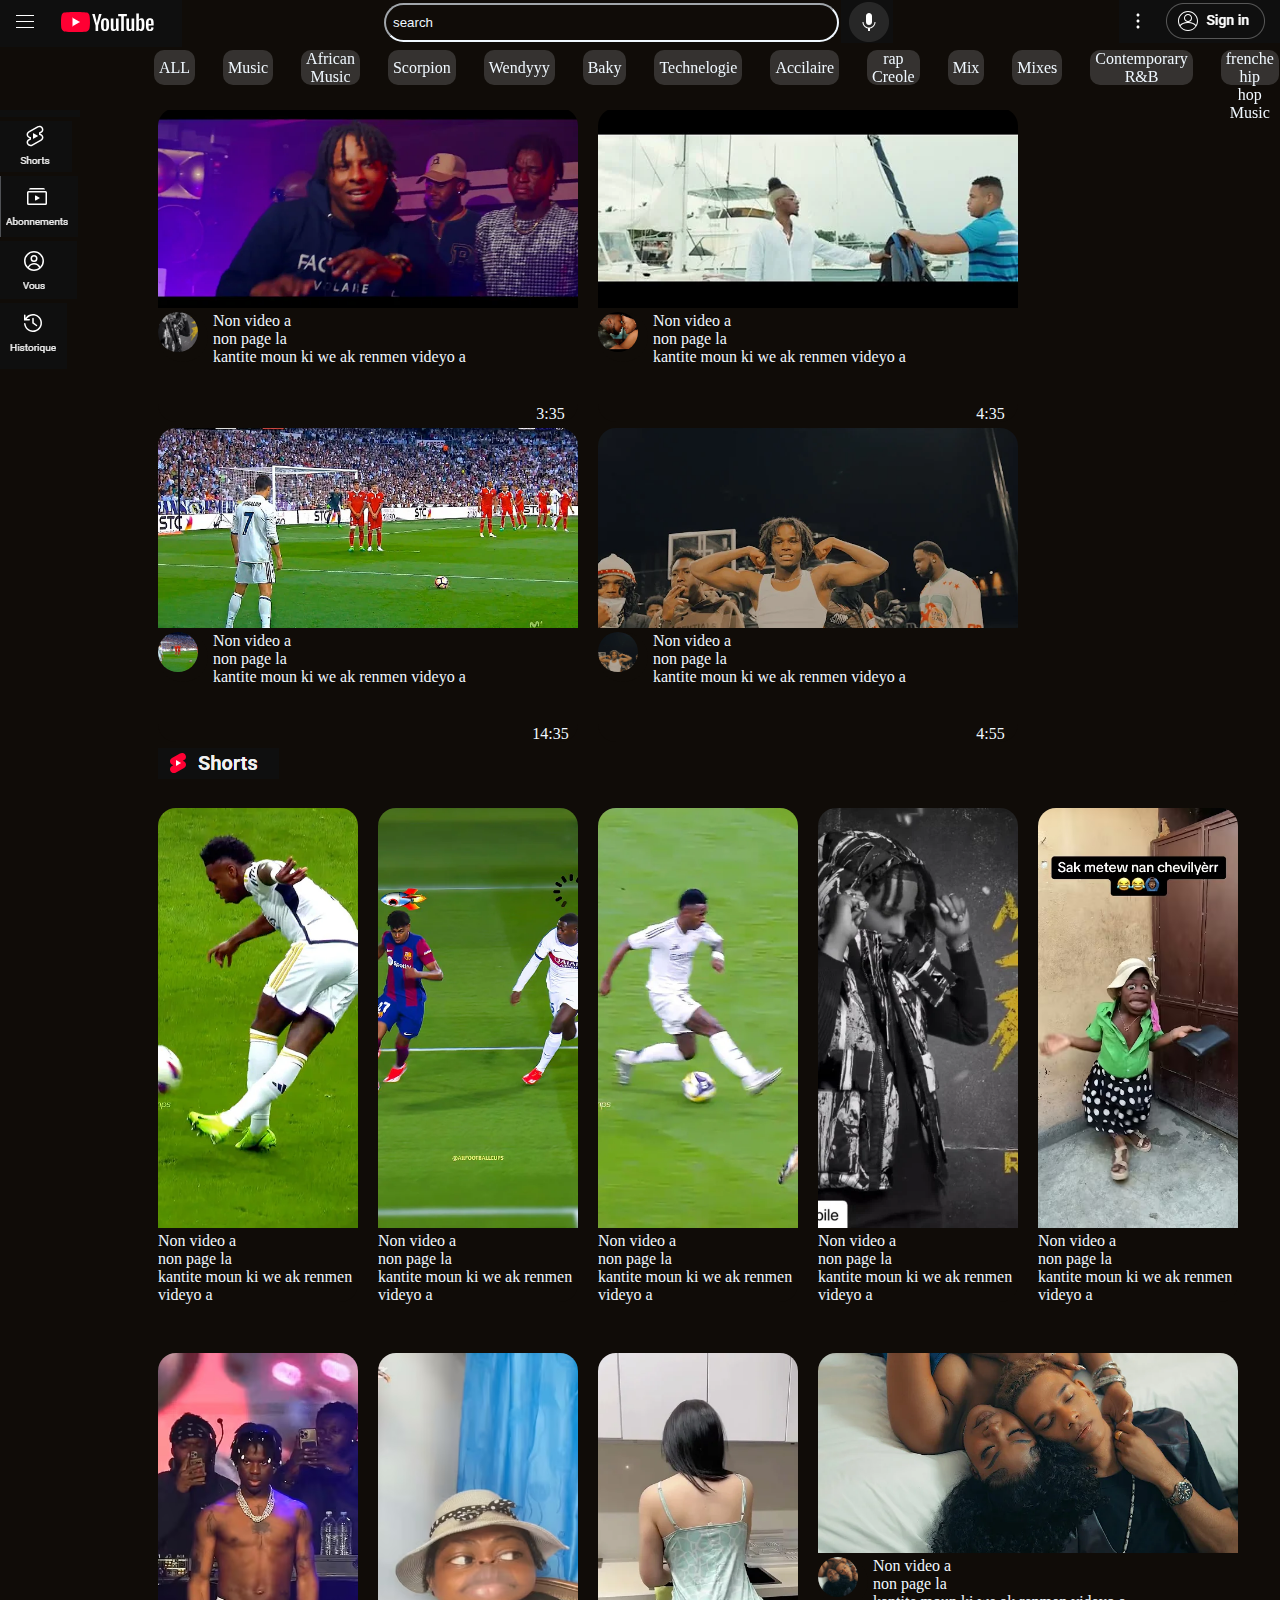
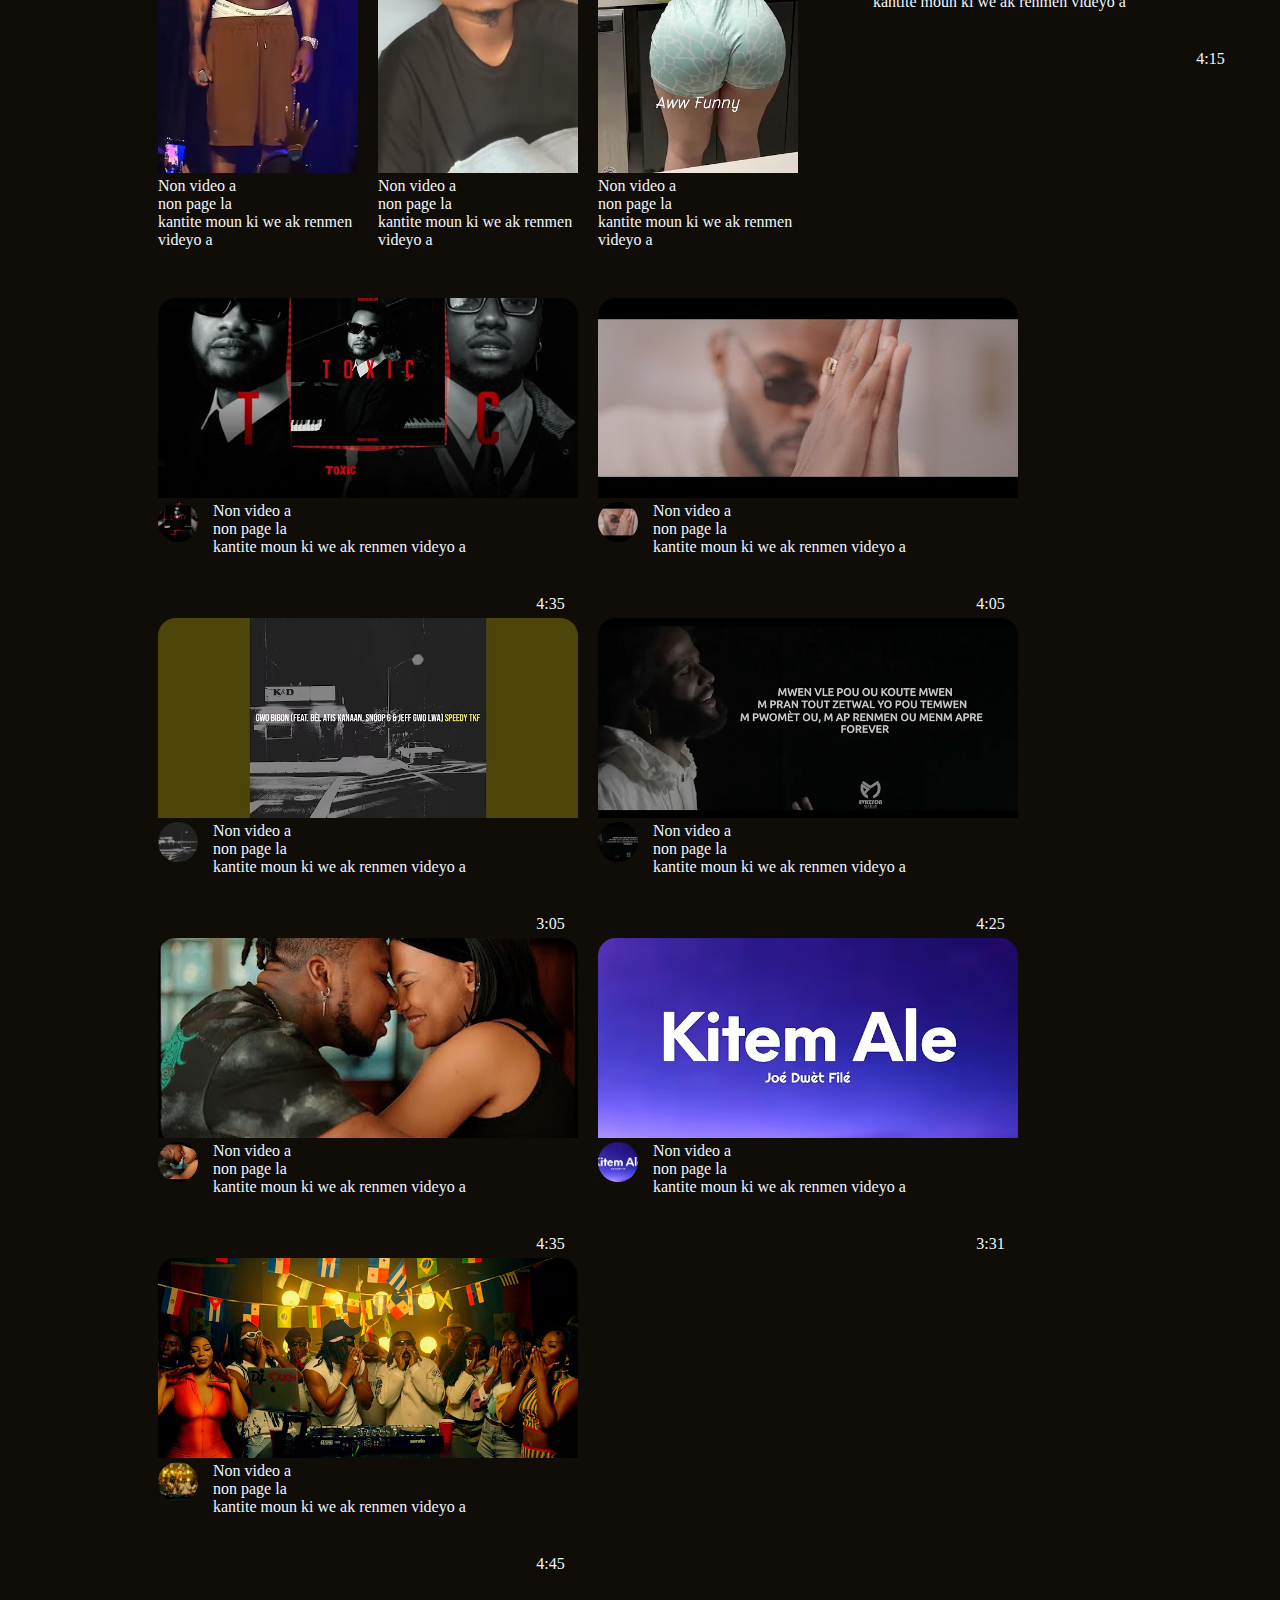
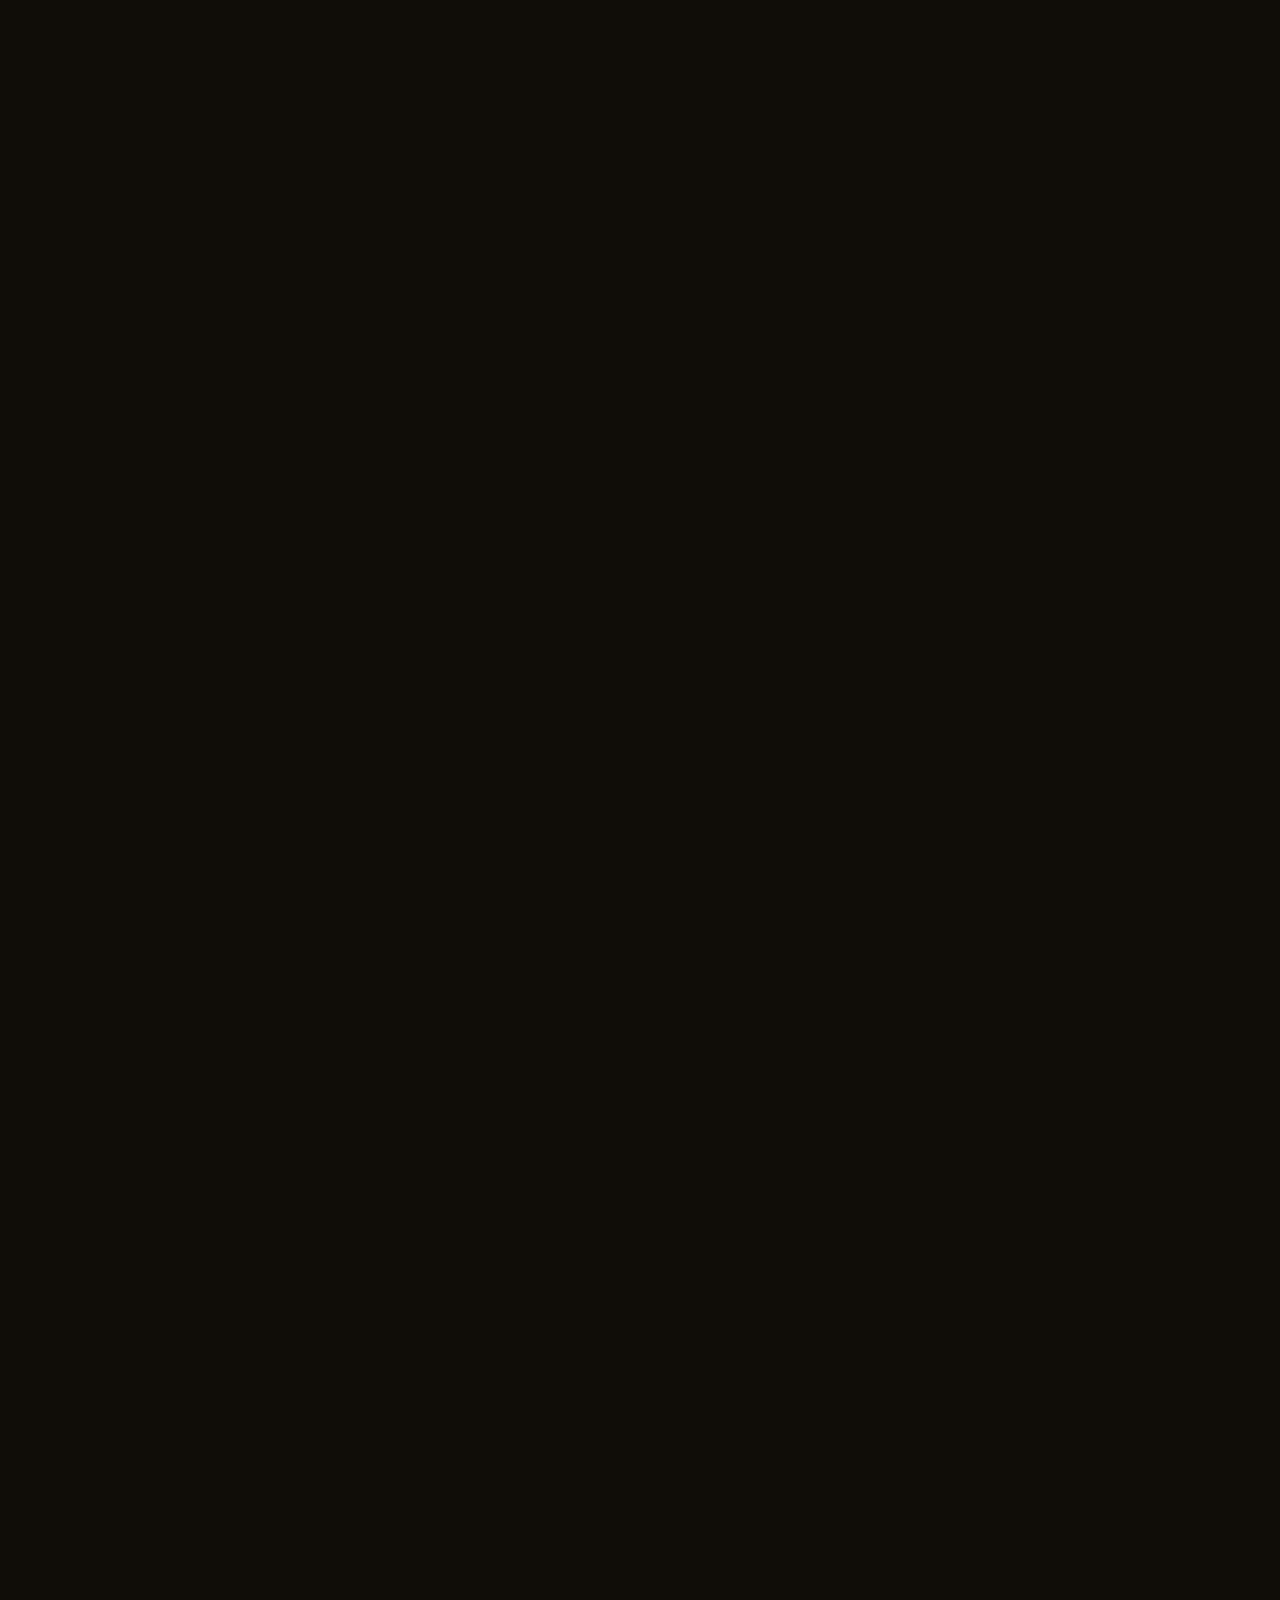
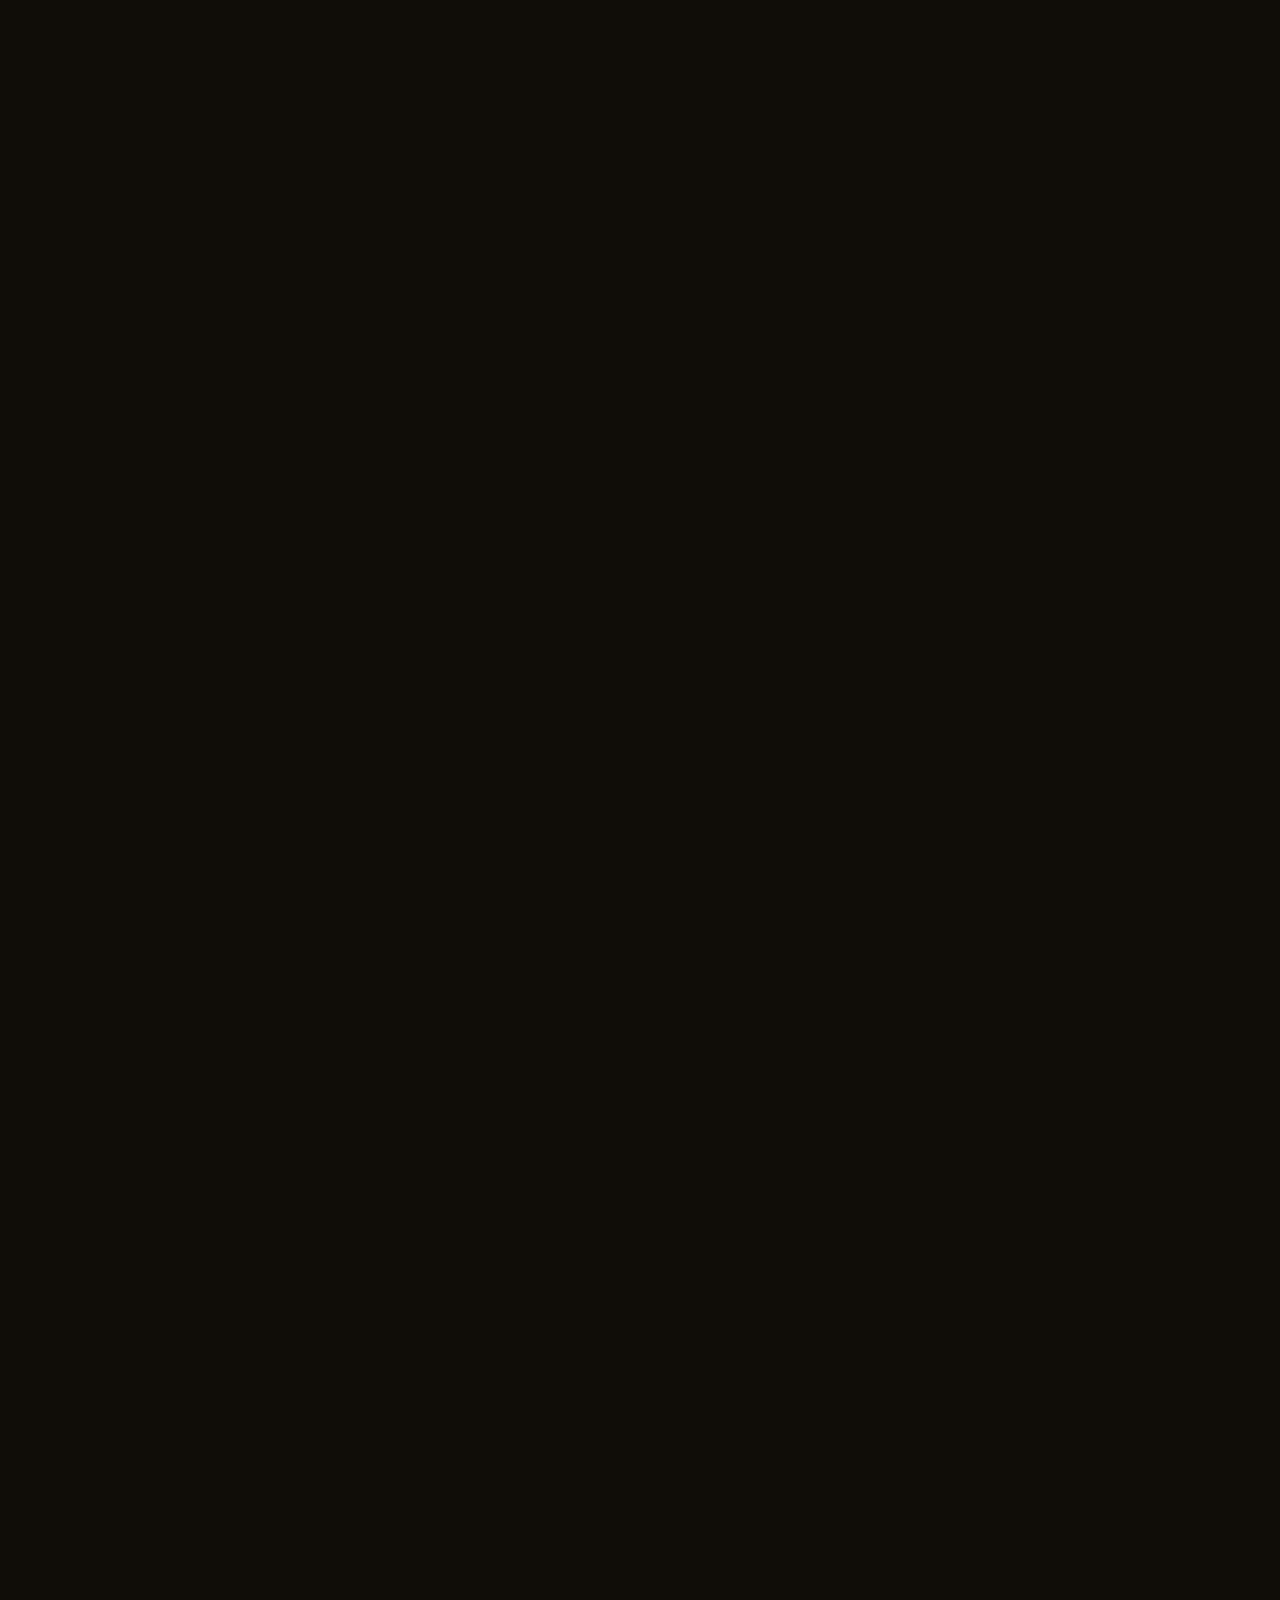
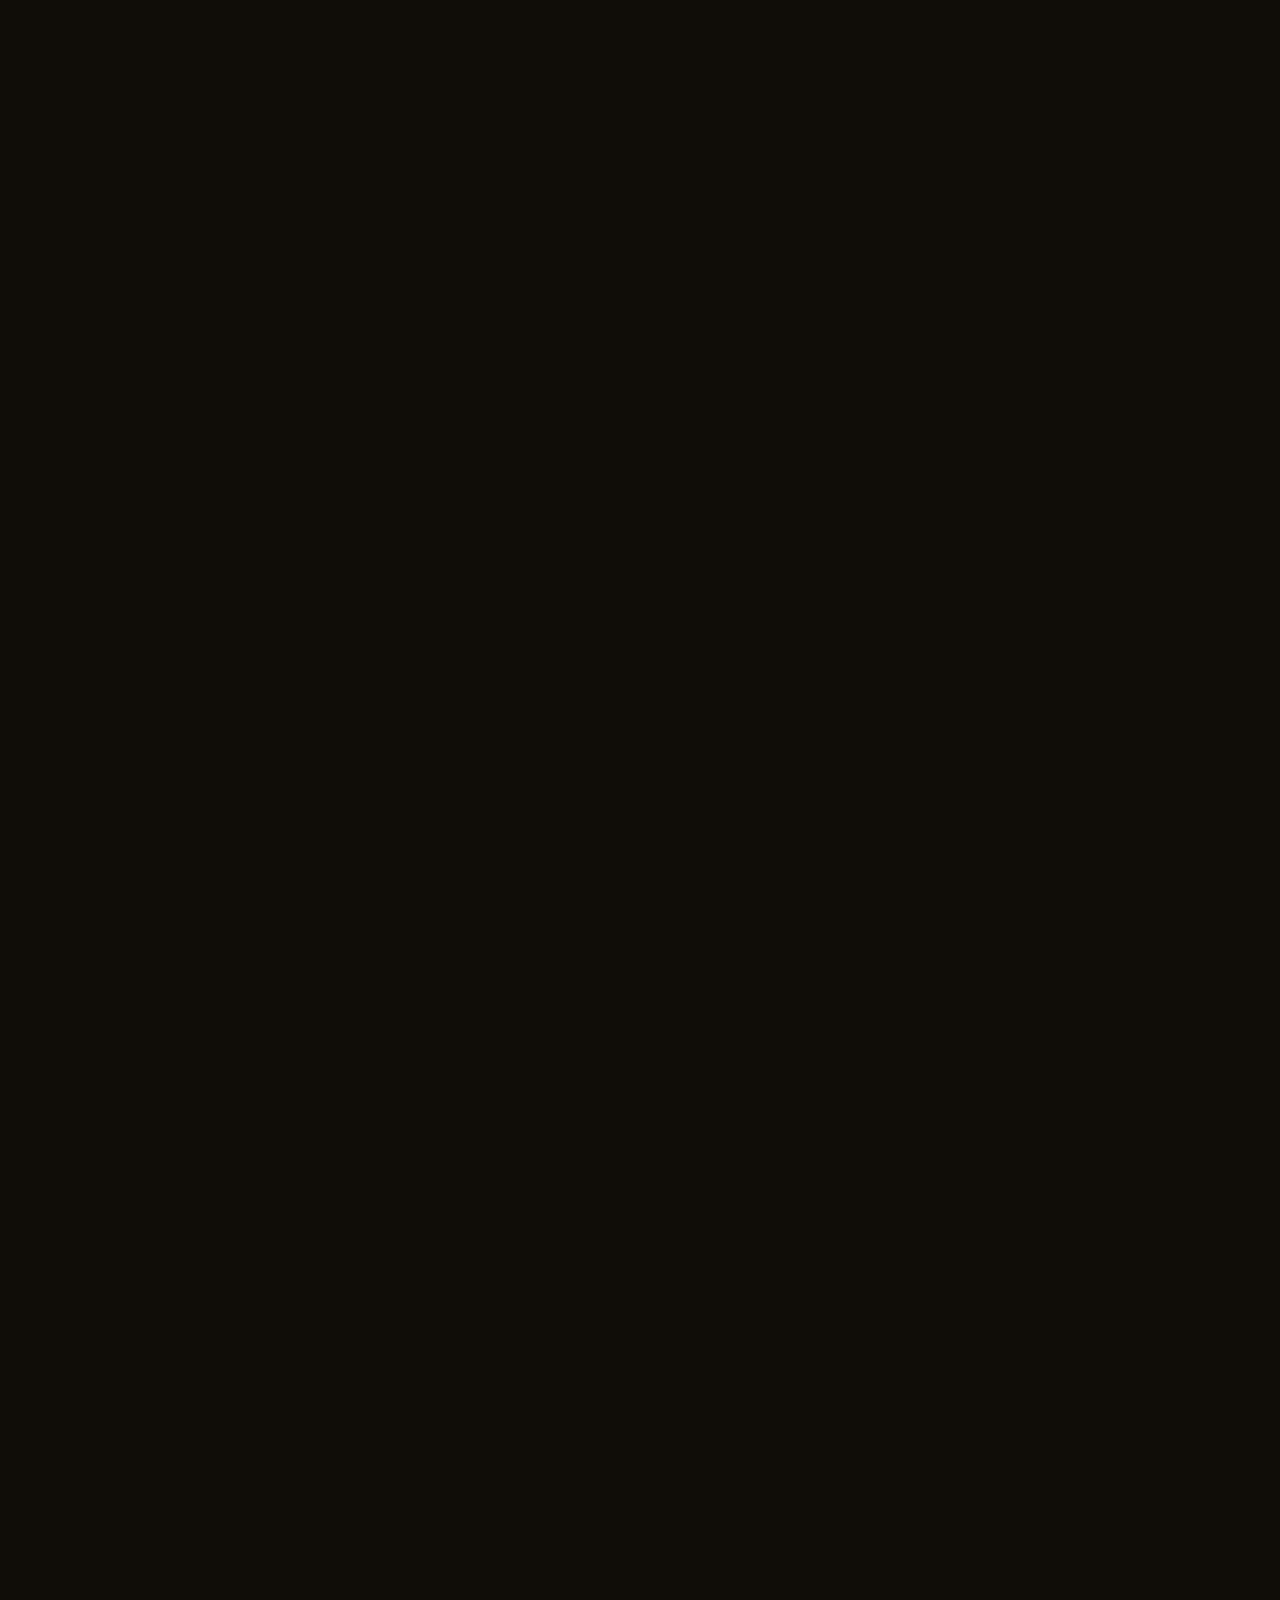
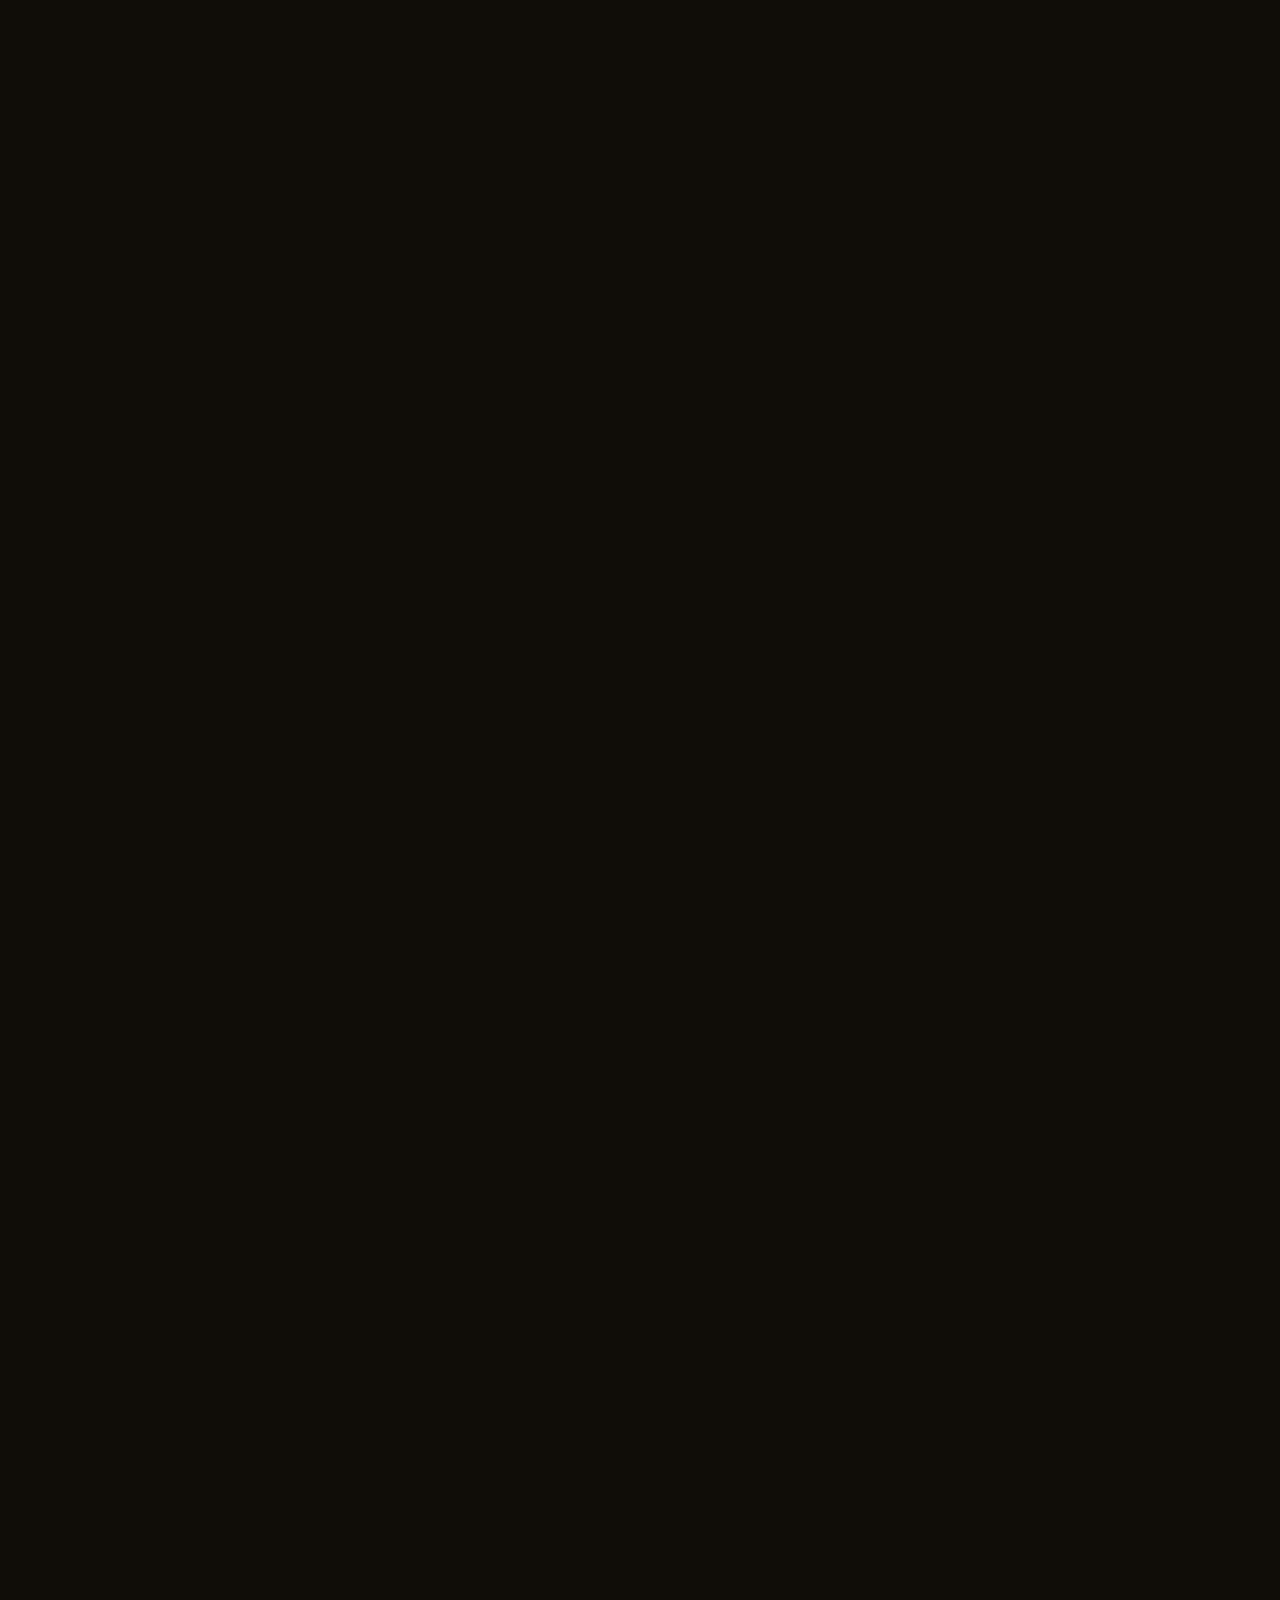
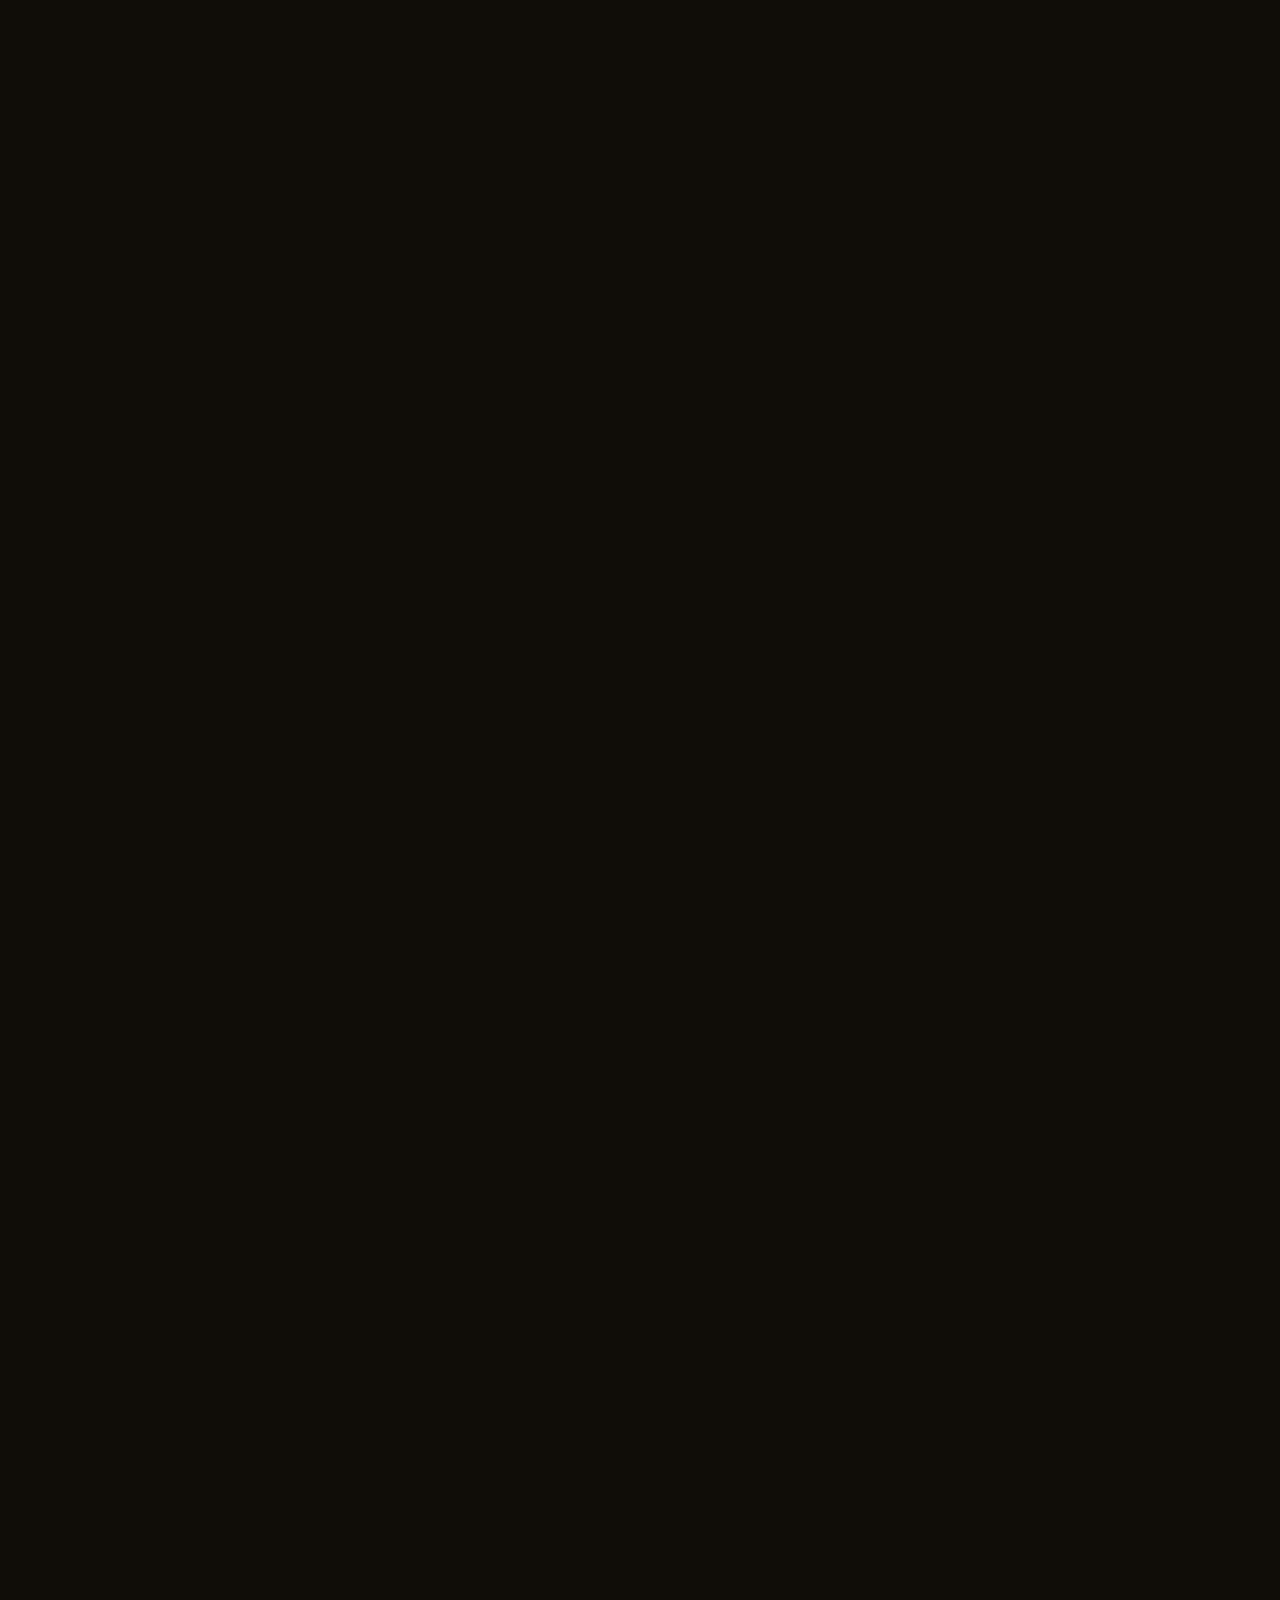
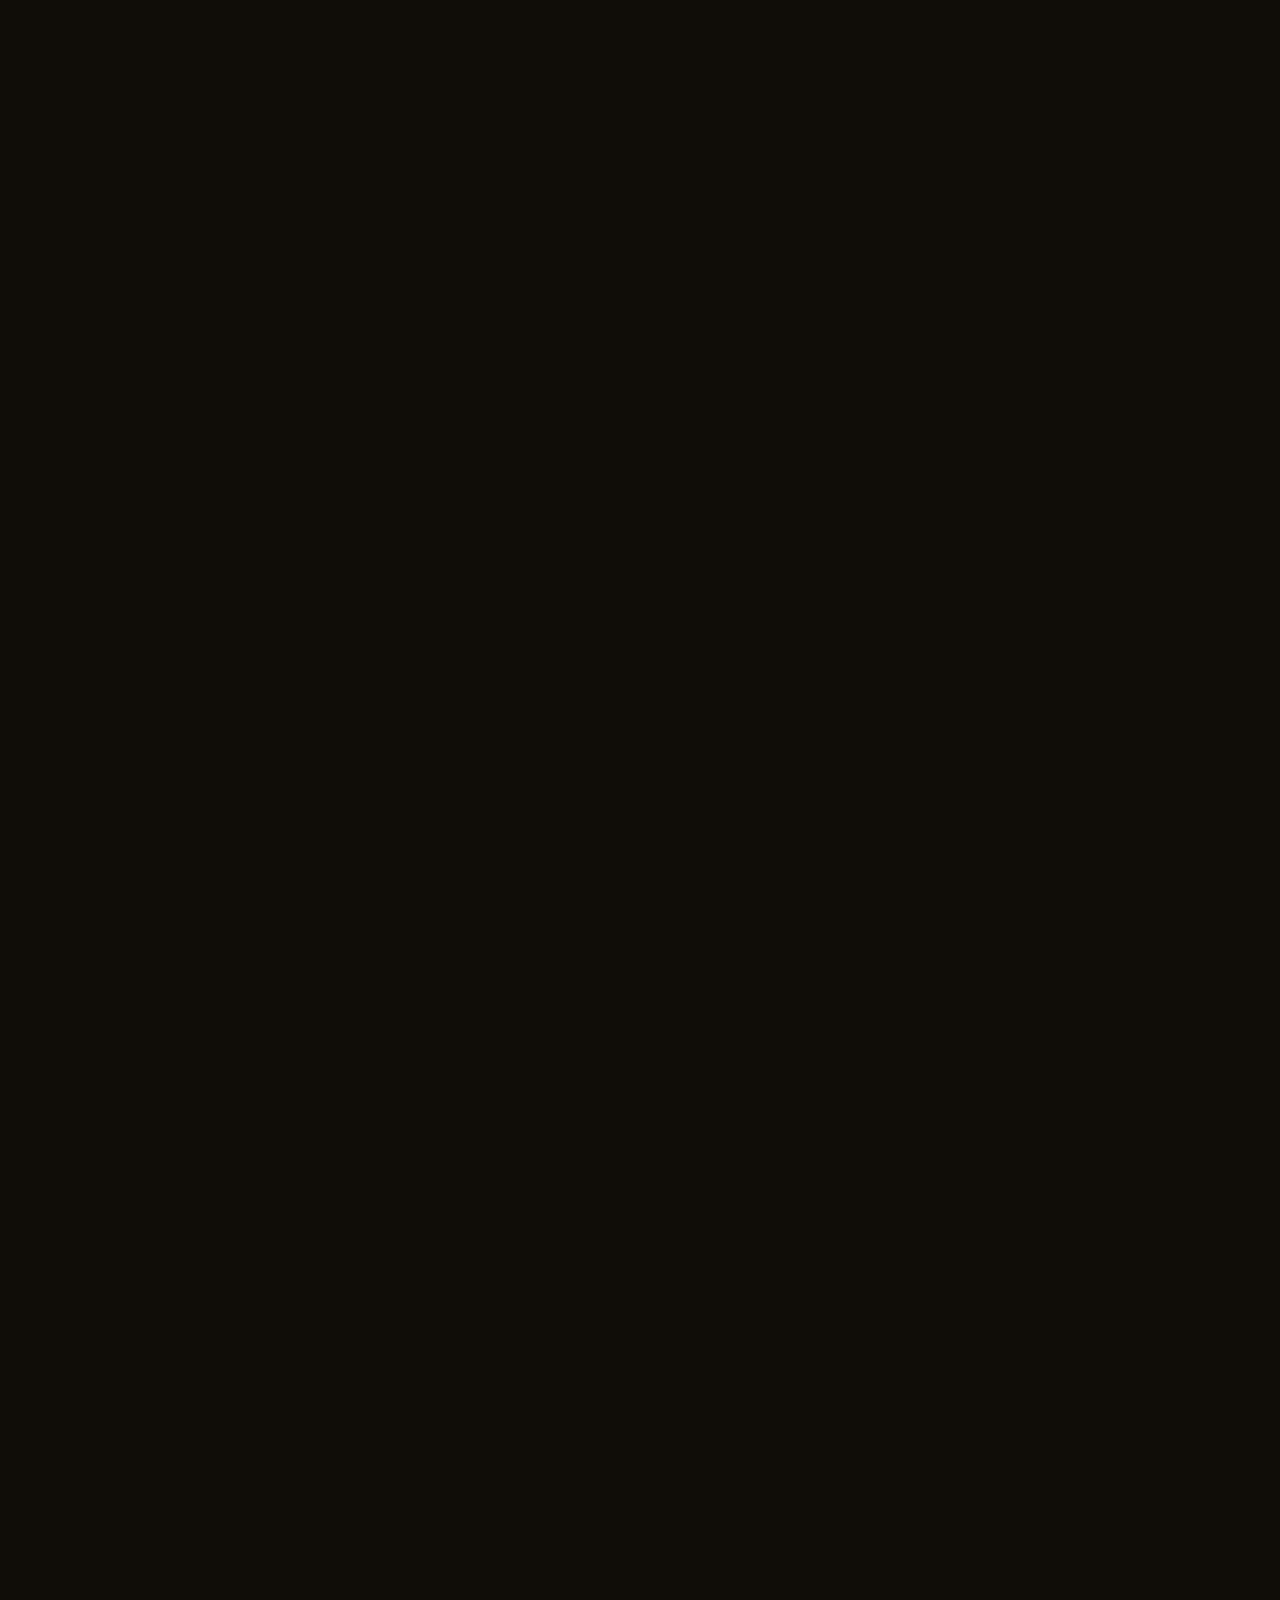
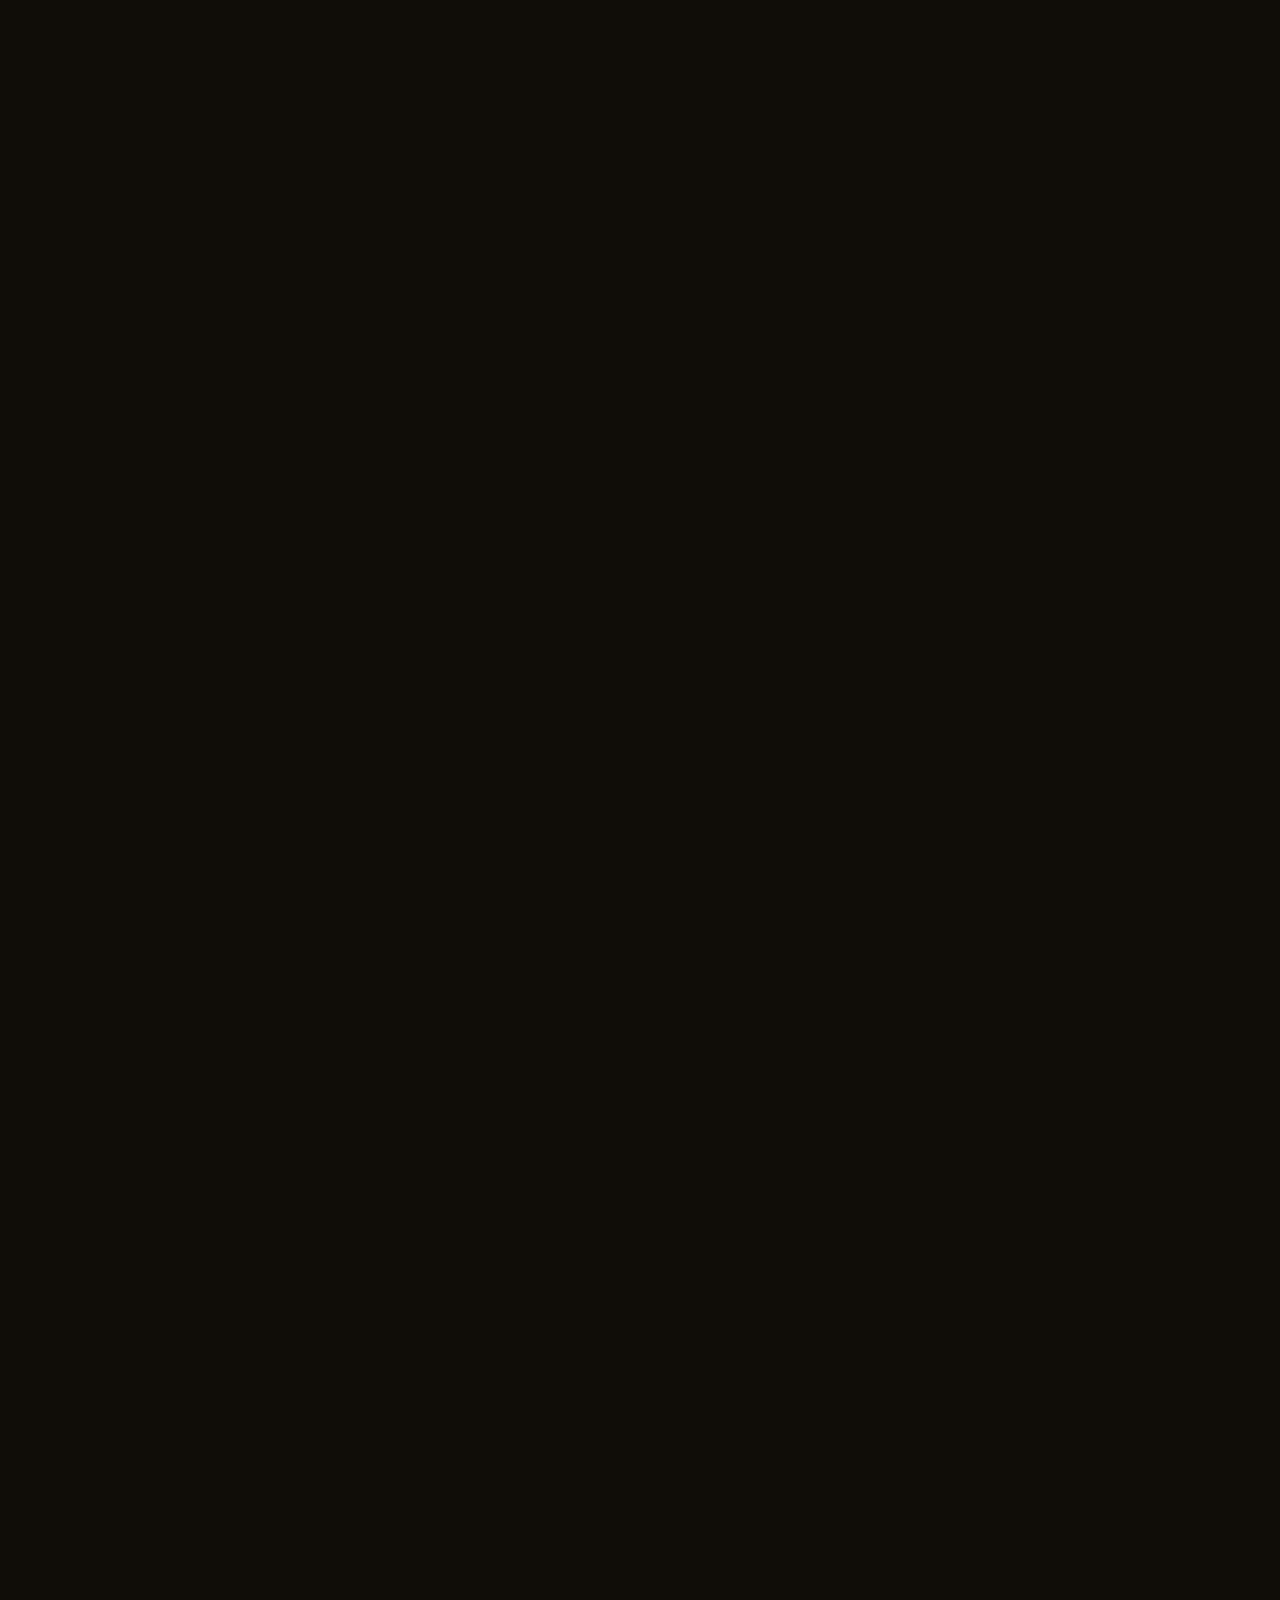
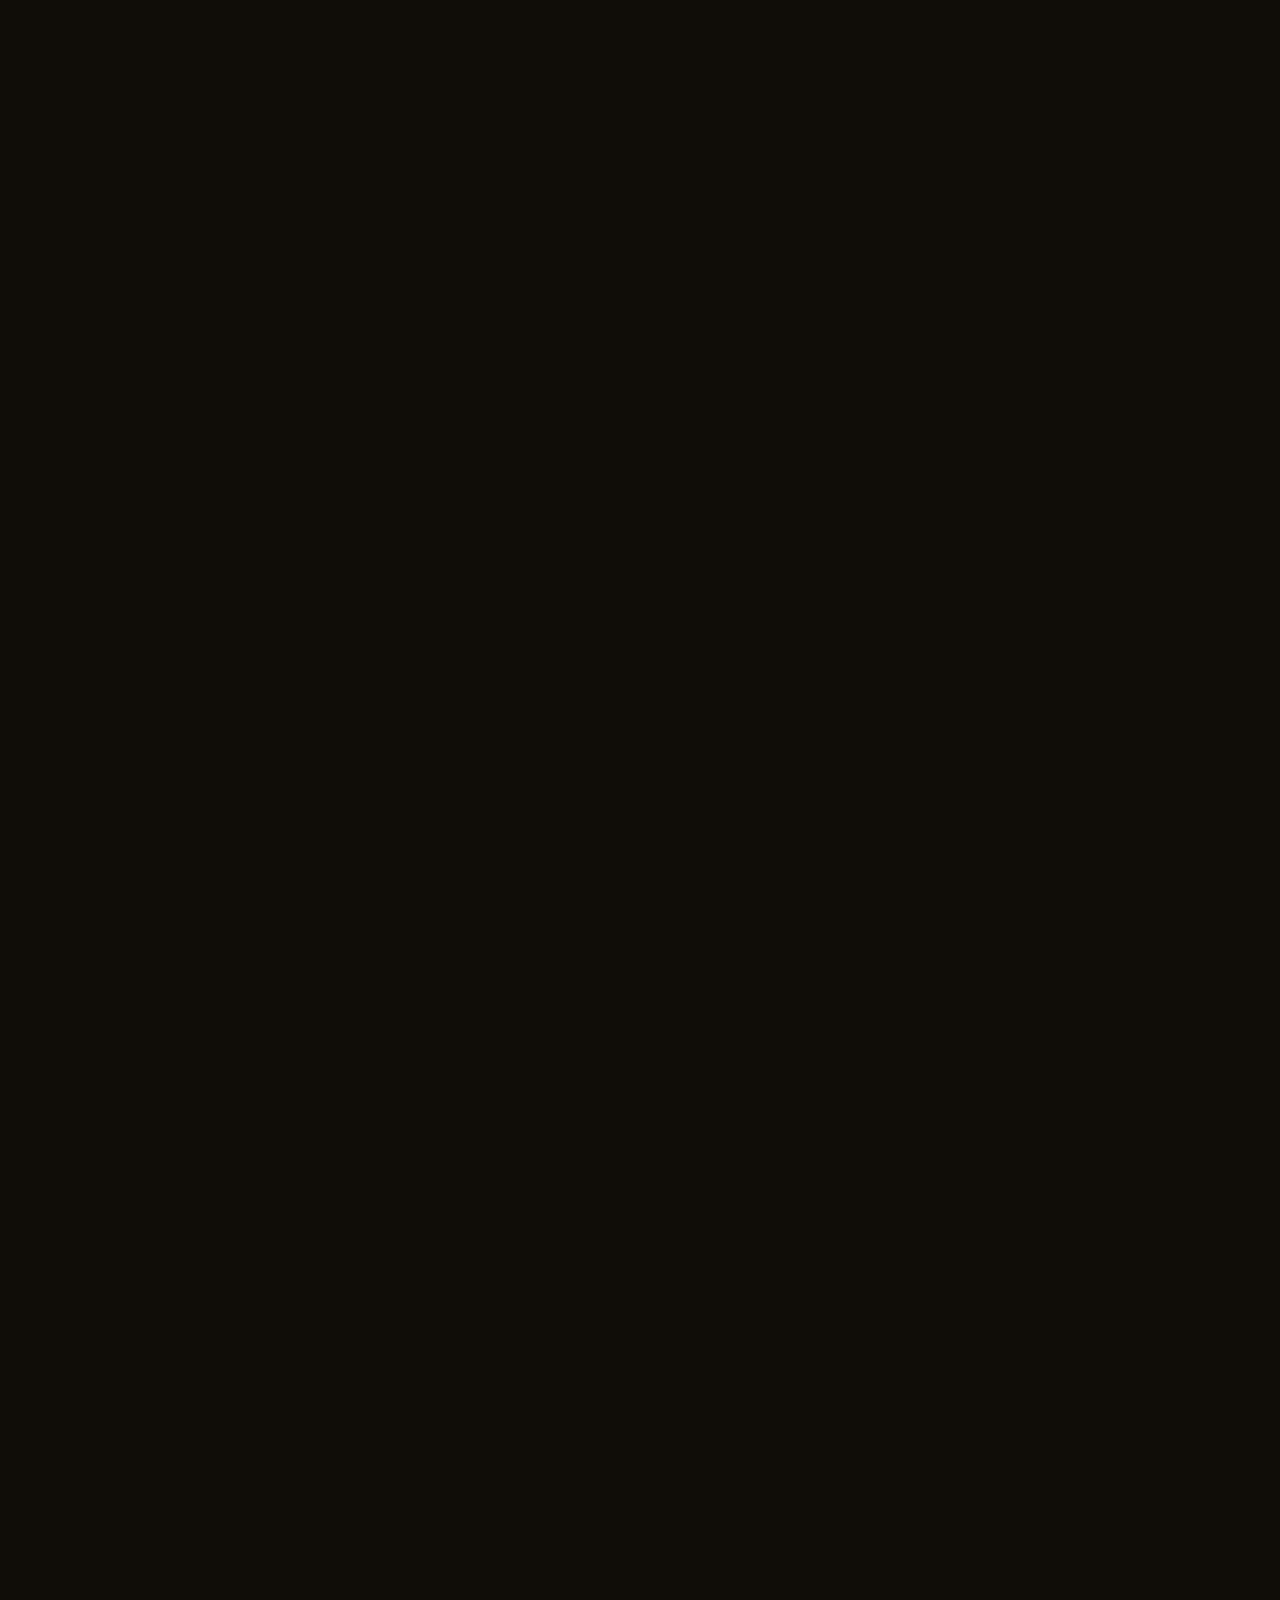
<file: index.html>
<!DOCTYPE html>
<html lang="en">
<head>
    <meta charset="UTF-8">
    <meta name="viewport" content="width=device-width, initial-scale=1.0">
    <title>carte.com</title>
   
      <style>
         .page{height: 300px;
            width: 100%;
            display: flex;
            gap: 20px;
           flex-wrap: wrap;
            flex-direction: row;
            background-color: #100C08;
        }
        .sign{text-align: end;

        }
        .temp{height:45px;
                width: 45px;
                border-radius: 45px;
                color: aliceblue;
                align-self: center;
                padding-top: 0px;
                padding-left: 370px;
                align-items: center;
                text-align: center;
                position:absolute;
                justify-content: center;
                display: flex;
            }
                

                
        .card{height: 300px;
                    width: 420px;
                    min-width: 400px;
                    background-color: #100C08;
                    border-radius: 20px;
                  
        }
        .shorts{height: 500px;
                    width: 200px;
                    min-width: 190px;
                    background-color:#100C08;
                    border-top-left-radius: 20px;
                     border-top-right-radius: 20px;
                    margin-bottom: 25px;
        }
        .video-image{height: 200px;
            width: 100%;
           border-top-left-radius: 18px;
           border-top-right-radius: 18px;
            min-width: 100%;
            object-fit: cover;
            position: relative;
            color: aliceblue;
        }
        .short-image{height: 420px;
            width: 100%;
           border-top-left-radius: 18px;
           border-top-right-radius: 18px;
            min-width: 100%;
            object-fit: cover;
            
        }
        .part2{height: 110px;
            width: 100%;
            background-color:#100C08;
            display: flex;
            color: aliceblue;
            border-bottom-left-radius: 18px;
            border-bottom-right-radius: 18px;

        }
    
        
                
        
        .part{height:70px;
            width: 100%;
            background-color:#100C08;
            display: flex;
            color: aliceblue;
            border-bottom-left-radius: 18px;
            border-bottom-right-radius: 18px;

        }
        .image-profil{width: 50px;
            height: 50px;
            border-radius: 50px;
          background-color: #100C08;
            margin-right: 5px;
            
        }
        .profil{width: 40px;
            height: 40px;
            border-radius: 40px;
            object-fit: cover;}
            p{margin: 0px;}
            .menu{height: 2000px;
                width:100px;
                background-color: #100C08;
position: fixed;
top: 50px;
left: 0px;
            }

           

            .corp{display: flex;
              
            }
            .tete{
                width: 100%;
                position: fixed;
               top: 0px;
                background-color: #100C08;
                left: 0px;
                z-index: 1;

            }
            .rech{display: flex;
                width: 100%;
                
               top: 0px;
                background-color: #100C08;

            }
            .youtube{height: 40px;
                    width: 30%;
                    min-width: 190px;
                    background-color: #100C08;
            }
            .search{height: 45px;
                width: 40%;
                min-width: 10px;
                    background-color:#100C08;
                    flex: 1;
                    display: flex;
                    
                    
            }
            .sign{height: 40px;
                width: 30%;
                background-color: #100C08;
               
            }
          

            
            .option{display: flex;
                    gap: 20px;
                    margin-left: 150px;
                    margin-right: 20px;
                    margin-bottom: 20px;
                    top: 250px;
                  
            }
            @media(max-width:1000px){
                .option{
                    display: none;
                }
                .menu{
                    display:nono;
                }
              
            }
            .option > div {
    height: 35px;
    background-color: rgba(128, 128, 128, 0.336);
    border-radius: 10px;
    text-align: center;
    align-content: center;
    margin: 5px 4px;
    color: aliceblue;
    padding-left: 5px;
    padding-right: 5px;
}
.option>div:hover{background-color: #673339;
    cursor: pointer;

}
           
        .short{height: 40px;
            width: 1900px;
            background-color:#100C08;

        }
       
       .back{background-color: #100C08;
        height: 20000px;
      

       }
       input{height: 33px;
        width:100%;
        border-radius: 20px;
        flex: 1;
        margin-top: 3px;
        background-color: #100C08;
        border-color: aliceblue;
       
       }
       input::placeholder{color: aliceblue;  
                            padding-left: 5px;

       }
       .voice{height: 35px;
        width: 35px;
        border-radius: 35px;
        background-color: rgb(155, 30, 30);
     
       margin-left: 2px;
       min-width: 35px;
       margin-right: 20px;
       }
       body{padding-top: 100px;
padding-left: 150px;
background-color: #100C08;
       }
       .notif{vertical-align:super;
             

       }
      
      
      </style>
</head>
<body>
    <div class="back">
    <div class="tete">
       <div class="rech">
                <div class="youtube">
                    <img src="logo.png" alt="">
                </div>
                <div class="search">
                    
                        <input type="text" placeholder="search"> 
                  
                   
                </div>
                 <div class="voice">
                    <img src="logovoice.png" alt="">
                 </div>
                <div class="sign">
                    <samp class="notif"></samp> 
                    <img  src="sign.png" alt="">
                </div>
</div>
<div class="op">
            <div class="option">
                <div >ALL</div>
                <div >Music</div>
                <div >African Music</div>
                <div>Scorpion</div>
                <div>Wendyyy</div>
                <div>Baky</div>
                <div>Technelogie</div>
                <div>Accilaire</div>
                <div>rap Creole</div>
                <div>Mix</div>
                <div >Mixes</div>
                <div >Contemporary R&B</div>
                <div >frenche hip hop Music</div>
                <div >Live</div>
                <div >Albums</div>
                <div >Freestyle Rap</div>
                <div >Comtenporary world</div>
            </div>
</div>
    </div>

    
    <div class="corp">

         
        <div class="menu">
            <div class="bwatmenu"><img src="aceuil.png" alt=""></div>
            <div class="bwatmenu"><img src="Shortmenu.png" alt=""></div>
            <div class="bwatmenu"><img src="Abonnement.png" alt=""></div>
            <div class="bwatmenu"><img src="Vous.png" alt=""></div>
            <div class="bwatmenu"><img src="Historique.png" alt=""></div>
            
        </div>

           

            <div class="page">
                    <div class="card">
                
                        <img class="video-image" src="magicienbaky.webp" alt="">
                        <div class="temp">3:35</div>
                        <div class="part2">
                        
                            <div class="image-profil">
                                <img class="profil" src="baky.webp" alt="">
                            </div>
                            <div class="tet-video-description">Non video a 
                                <p>non page la</p>
                                <p>kantite moun ki we ak renmen videyo a</p>
                            </div>
                         </div>   
                    </div>
                <div class="card">
                    <img class="video-image" src="sponsorwendyyy.webp" alt="">
                
                <div class="temp">4:35</div>
                    <div class="part2">
                        <div class="image-profil">
                            <img class="profil" src="teddy.jpg" alt="">
                        </div>
                        <div class="tet-video-description">Non video a 
                            <p>non page la</p>
                            <p>kantite moun ki we ak renmen videyo a</p>
                        </div>
                    </div>
                </div>
                <div class="card">
                    <img class="video-image" src="ronaldo.webp" alt="">
                    <div class="temp">14:35</div>
                    <div class="part2">
                        <div class="image-profil">
                            <img class="profil" src="ronaldo.webp" alt="">
                        </div>
                        <div class="tet-video-description">Non video a 
                            <p>non page la</p>
                            <p>kantite moun ki we ak renmen videyo a</p>
                        </div>
                    </div>
                </div>
                <div class="card">
                    <img class="video-image" src="mula.webp" alt="">
                    <div class="temp">4:55</div>
                    <div class="part2">
                        <div class="image-profil">
                            <img class="profil" src="mula.webp" alt="">
                        </div>
                        <div class="tet-video-description">Non video a 
                            <p>non page la</p>
                            <p>kantite moun ki we ak renmen videyo a</p>
                        </div>
                    </div>
                    
                </div>
                <div class="short">
                    <img src="short.png" alt="">
                </div>

                <div class="shorts">
                    <img class="short-image" src="vini.webp" alt="">
                    <div class="part">
            
                        <div class="tet-video-description">Non video a 
                            <p>non page la</p>
                            <p>kantite moun ki we ak renmen videyo a</p>
                        </div>
                    </div>
                </div>
                <div class="shorts">
                    <img class="short-image" src="yamal.webp" alt="">
                    <div class="part">
                
                        <div class="tet-video-description">Non video a 
                            <p>non page la</p>
                            <p>kantite moun ki we ak renmen videyo a</p>
                        </div>
                    </div>
                </div>
                <div class="shorts">
                    <img class="short-image" src="real.webp" alt="">
                    <div class="part">
                
                        <div class="tet-video-description">Non video a 
                            <p>non page la</p>
                            <p>kantite moun ki we ak renmen videyo a</p>
                        </div>
                    </div>
                </div>
                <div class="shorts">
                    <img class="short-image" src="baky.webp" alt="">
                    <div class="part">
                
                        <div class="tet-video-description">Non video a 
                            <p>non page la</p>
                            <p>kantite moun ki we ak renmen videyo a</p>
                        </div>
                    </div>
                </div>
                <div class="shorts">
                    <img class="short-image" src="oar2.avif" alt="">
                    <div class="part">
                
                        <div class="tet-video-description">Non video a 
                            <p>non page la</p>
                            <p>kantite moun ki we ak renmen videyo a</p>
                        </div>
                    </div>
                </div>
                <div class="shorts">
                    <img class="short-image" src="rema.avif" alt="">
                    <div class="part">
                
                        <div class="tet-video-description">Non video a 
                            <p>non page la</p>
                            <p>kantite moun ki we ak renmen videyo a</p>
                        </div>
                    </div>
                </div>
                <div class="shorts">
                    <img class="short-image" src="bigshow.avif" alt="">
                    <div class="part">
                
                        <div class="tet-video-description">Non video a 
                            <p>non page la</p>
                            <p>kantite moun ki we ak renmen videyo a</p>
                        </div>
                    </div>
                </div>
                <div class="shorts">
                    <img class="short-image" src="dash.webp" alt="">
                    <div class="part">
                
                        <div class="tet-video-description">Non video a 
                            <p>non page la</p>
                            <p>kantite moun ki we ak renmen videyo a</p>
                        </div>
                    </div>
                </div>
            <div class="card">
                    <img class="video-image" src="vanessa.webp" alt="">
                    <div class="temp">4:15</div>
                    <div class="part2">
                        <div class="image-profil">
                            <img class="profil" src="vanessa.webp" alt="">
                        </div>
                        <div class="tet-video-description">Non video a 
                            <p>non page la</p>
                            <p>kantite moun ki we ak renmen videyo a</p>
                        </div>
                    </div>
                    
                </div>
            <div class="card">
                    <img class="video-image" src="toxic.webp" alt="">
                    <div class="temp">4:35</div>
                    <div class="part2">
                        <div class="image-profil">
                            <img class="profil" src="toxic.webp" alt="">
                        </div>
                        <div class="tet-video-description">Non video a 
                            <p>non page la</p>
                            <p>kantite moun ki we ak renmen videyo a</p>
                        </div>
                    </div>
                    
                </div>
                <div class="card">
                    <img class="video-image" src="awoyo.jpg" alt="">
                    <div class="temp">4:05</div>
                    <div class="part2">
                        <div class="image-profil">
                            <img class="profil" src="awoyo.jpg" alt="">
                        </div>
                        <div class="tet-video-description">Non video a 
                            <p>non page la</p>
                            <p>kantite moun ki we ak renmen videyo a</p>
                        </div>
                    </div>
                    
                </div>
                <div class="card">
                    <img class="video-image" src="gwobidon.avif" alt="">
                    <div class="temp">3:05</div>
                    <div class="part2">
                        <div class="image-profil">
                            <img class="profil" src="gwobidon.avif" alt="">
                        </div>
                        <div class="tet-video-description">Non video a 
                            <p>non page la</p>
                            <p>kantite moun ki we ak renmen videyo a</p>
                        </div>
                    </div>
                    
                </div>
                <div class="card">
                    <img class="video-image" src="stan.webp" alt="">
                    <div class="temp">4:25</div>
                    <div class="part2">
                        <div class="image-profil">
                            <img class="profil" src="stan.webp" alt="">
                        </div>
                        <div class="tet-video-description">Non video a 
                            <p>non page la</p>
                            <p>kantite moun ki we ak renmen videyo a</p>
                        </div>
                    </div>
                    
                </div>
                <div class="card">
                    <img class="video-image" src="teddy.jpg" alt="">
                    <div class="temp">4:35</div>
                    <div class="part2">
                        <div class="image-profil">
                            <img class="profil" src="teddy.jpg" alt="">
                        </div>
                        <div class="tet-video-description">Non video a 
                            <p>non page la</p>
                            <p>kantite moun ki we ak renmen videyo a</p>
                        </div>
                    </div>
                    
                </div>
                <div class="card">
                    <img class="video-image" src="kitemale.avif" alt="">
                    <div class="temp">3:31</div>
                    <div class="part2">
                        <div class="image-profil">
                            <img class="profil" src="kitemale.avif" alt="">
                        </div>
                        <div class="tet-video-description">Non video a 
                            <p>non page la</p>
                            <p>kantite moun ki we ak renmen videyo a</p>
                        </div>
                    </div>
                    
                </div>
                <div class="card">
                    <img class="video-image" src="troubleboy.avif" alt="">
                    <div class="temp">4:45</div>
                    <div class="part2">
                        <div class="image-profil">
                            <img class="profil" src="troubleboy.avif" alt="">
                        </div>
                        <div class="tet-video-description">Non video a 
                            <p>non page la</p>
                            <p>kantite moun ki we ak renmen videyo a</p>
                        </div>
                    </div>
                </div>

                </div>
                
    </div>
</div>
</div>
    
</div>
</body>
</html>
</file>
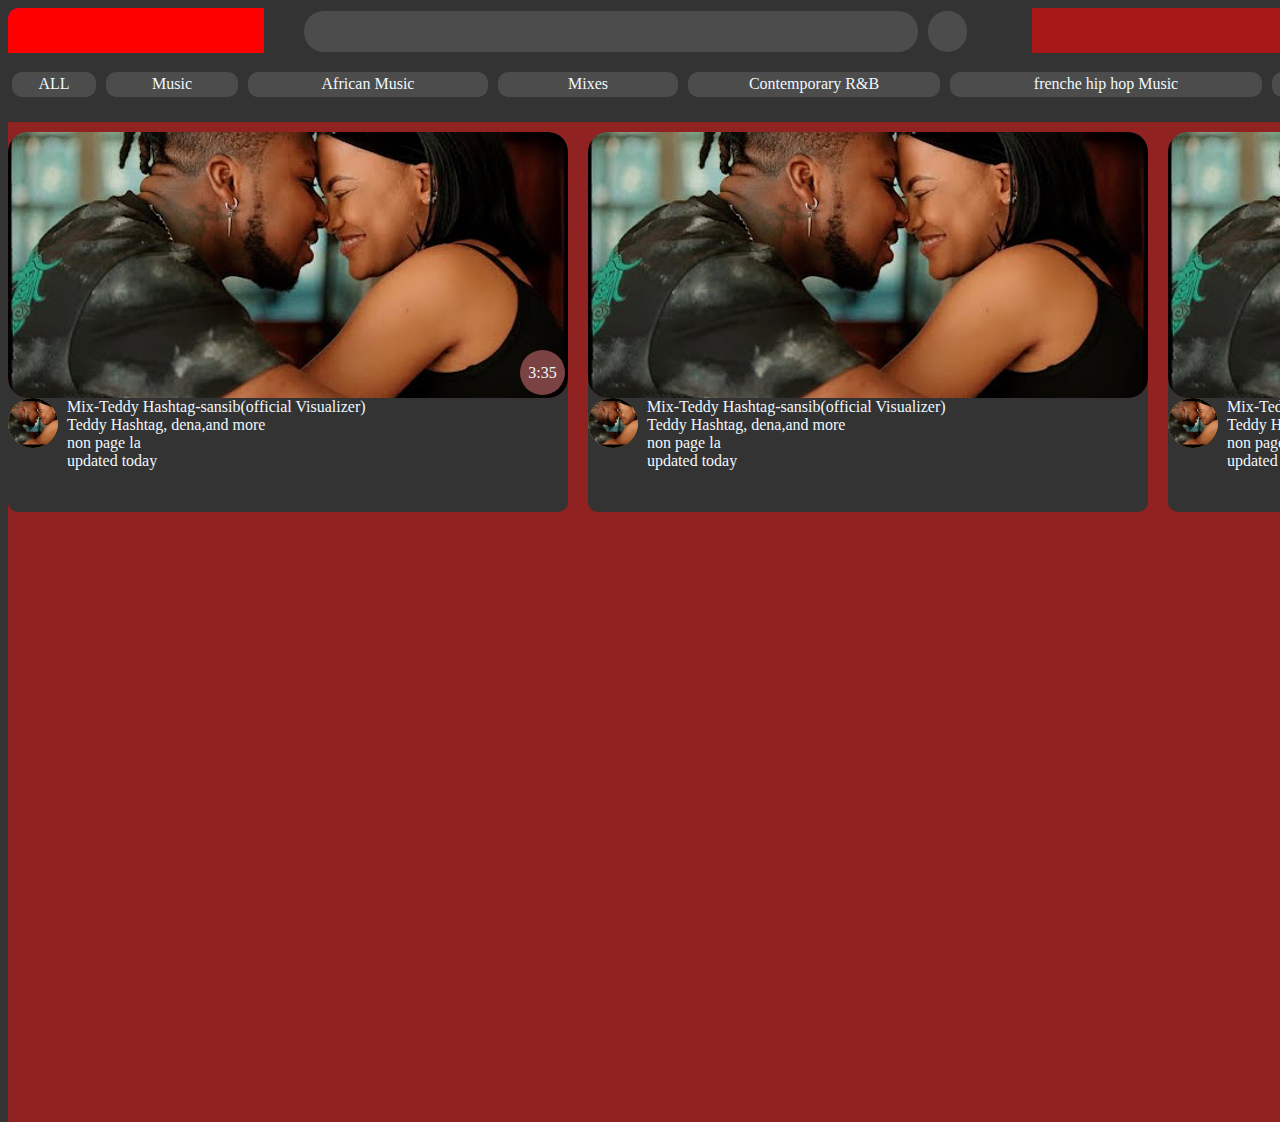
<file: youtube.html>
<!DOCTYPE html>
    <html lang="en">
    <head>
        <meta charset="UTF-8">
        <meta name="viewport" content="width=device-width, initial-scale=1.0">
        <title>youtube.com</title>
    </head>
        <link rel="stylesheet" href="style.css">

    <body>
      
       
            <div class="titre">
                <div class="youtube"></div>
                <div class="search">
                    <div class="recherche"></div>
                    <div class="voice"></div>
                </div>
                <div class="sign"></div>

            </div>



        <div class="gwancorp">

            <div class="option">
                <div class="op1">ALL</div>
                <div class="op2">Music</div>
                <div class="op3">African Music</div>
                <div class="op4">Mixes</div>
                <div class="op5">Contemporary R&B</div>
                <div class="op6">frenche hip hop Music</div>
                <div class="op7">Live</div>
                <div class="op8">Albums</div>
                <div class="op9">Freestyle Rap</div>
                <div class="op10">Comtenporary world</div>
            </div>
           <!--<div class="menu">regarde</div>-->

                <div class="lesvideo">
                    <div class="video">
                            
                        <div class="via"> <img class="video-image" src="teddy.jpg" alt="">
                        <div class="temp">3:35</div></div>
                        <div class="info">
                            <div class="image-profil">
                                <img class="profil" src="teddy.jpg" alt="">
                            </div>
                            <div class="tet-video-description"> Mix-Teddy Hashtag-sansib(official Visualizer)
                            Teddy Hashtag, dena,and more 
                                <p>non page la</p>
                                <p>updated today</p>
                            </div>
                        </div>
            
                    </div>

                    <div class="video">
                            
                        <div class="via"> <img class="video-image" src="teddy.jpg" alt=""></div>
                        <div class="info">
                            <div class="image-profil">
                                <img class="profil" src="teddy.jpg" alt="">
                            </div>
                            <div class="tet-video-description"> Mix-Teddy Hashtag-sansib(official Visualizer)
                            Teddy Hashtag, dena,and more 
                                <p>non page la</p>
                                <p>updated today</p>
                            </div>
                        </div>
            
                    </div>
                    
                    <div class="video">
                            
                        <div class="via"> <img class="video-image" src="teddy.jpg" alt=""></div>
                        <div class="info">
                            <div class="image-profil">
                                <img class="profil" src="teddy.jpg" alt="">
                            </div>
                            <div class="tet-video-description"> Mix-Teddy Hashtag-sansib(official Visualizer)
                            Teddy Hashtag, dena,and more 
                                <p>non page la</p>
                                <p>updated today</p>
                            </div>
                        </div>
                    </div>
                      </div>  
            </div> 
                    </div>

        

        <!--</div>-->
        
    </body>
    </html>
</file>
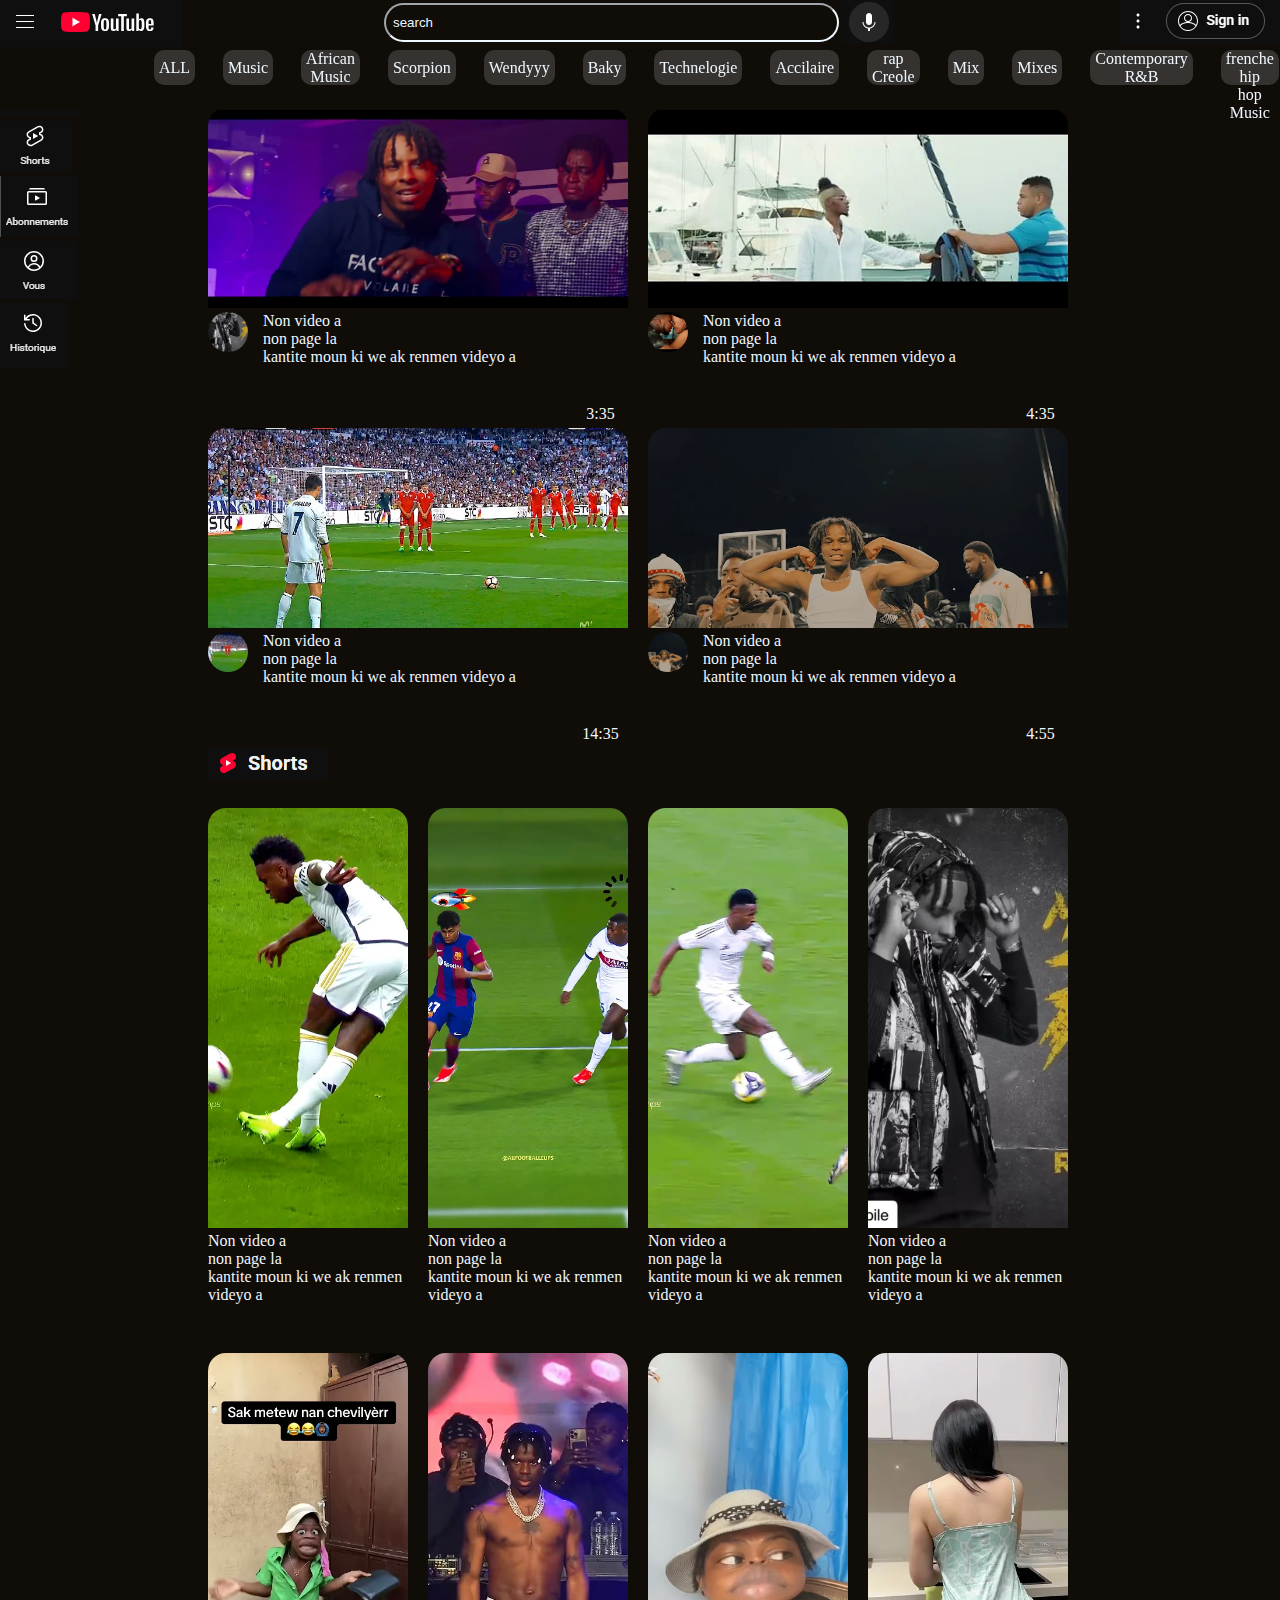
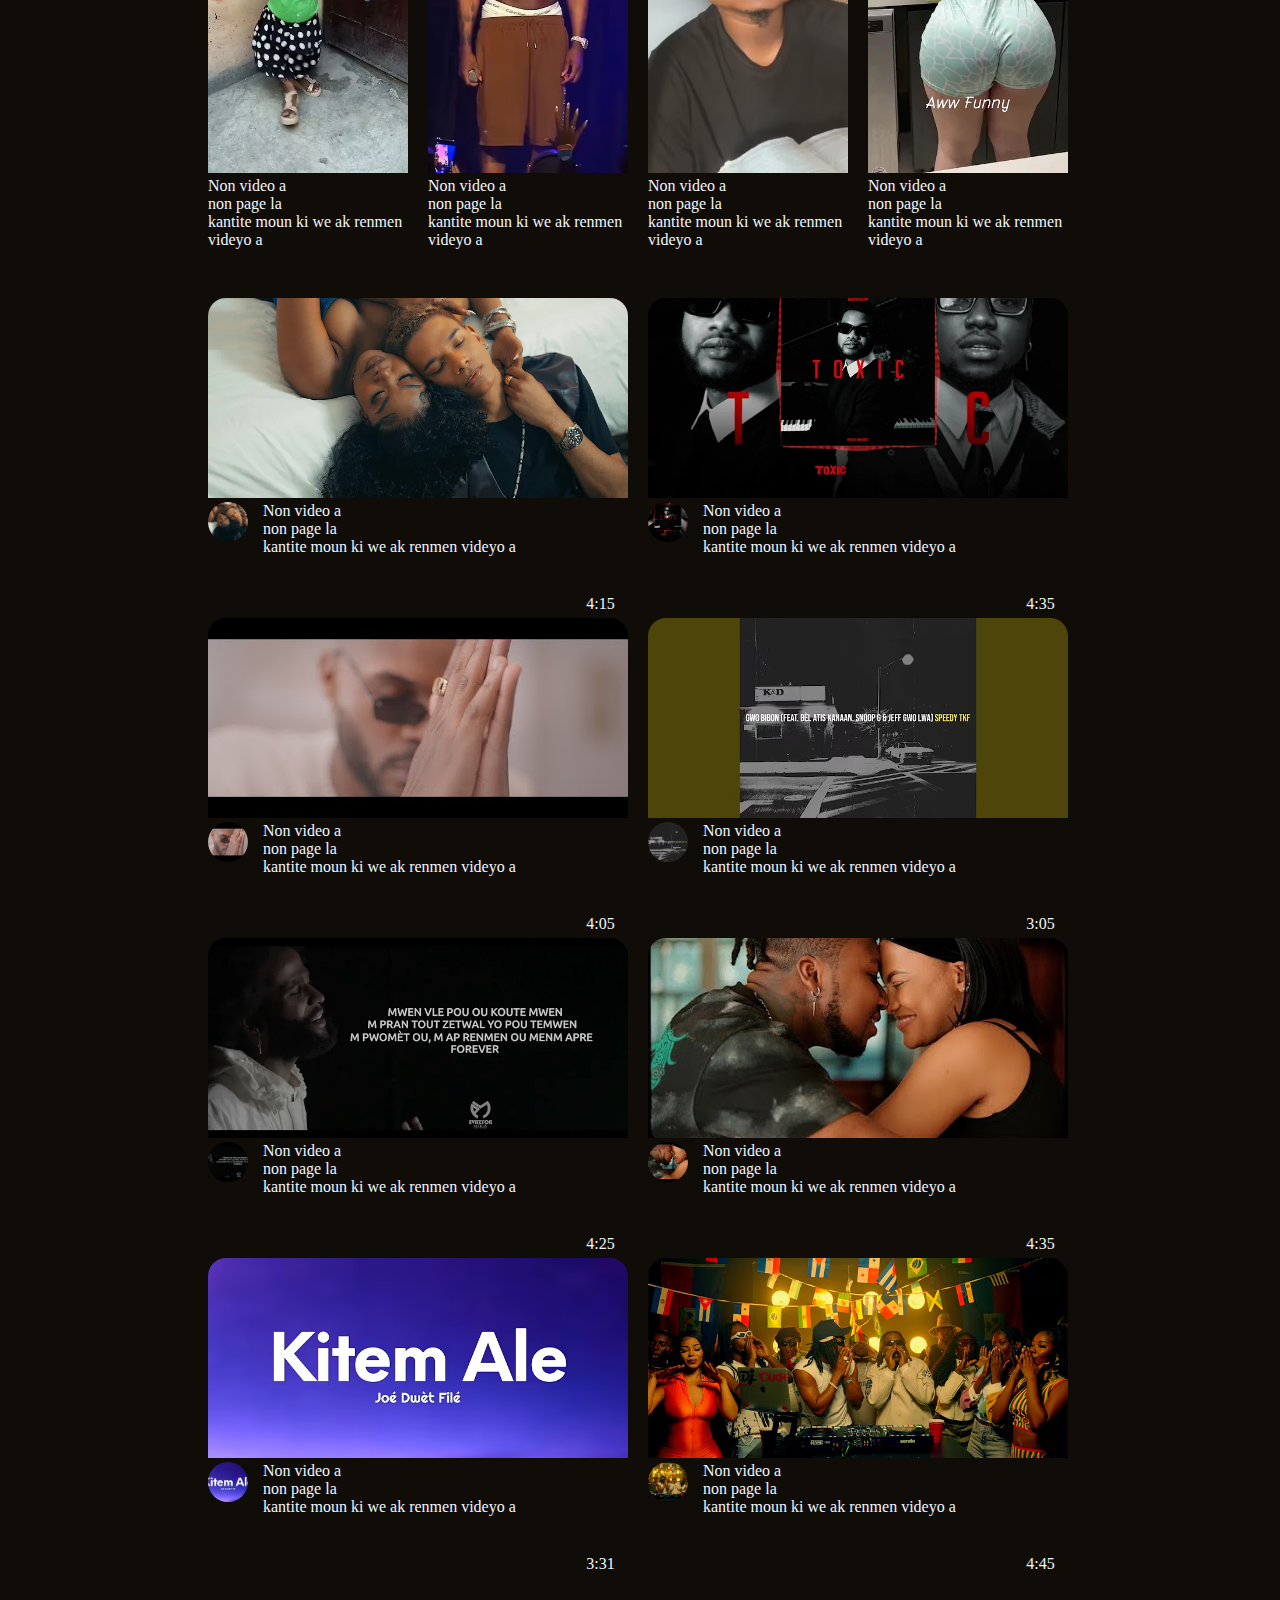
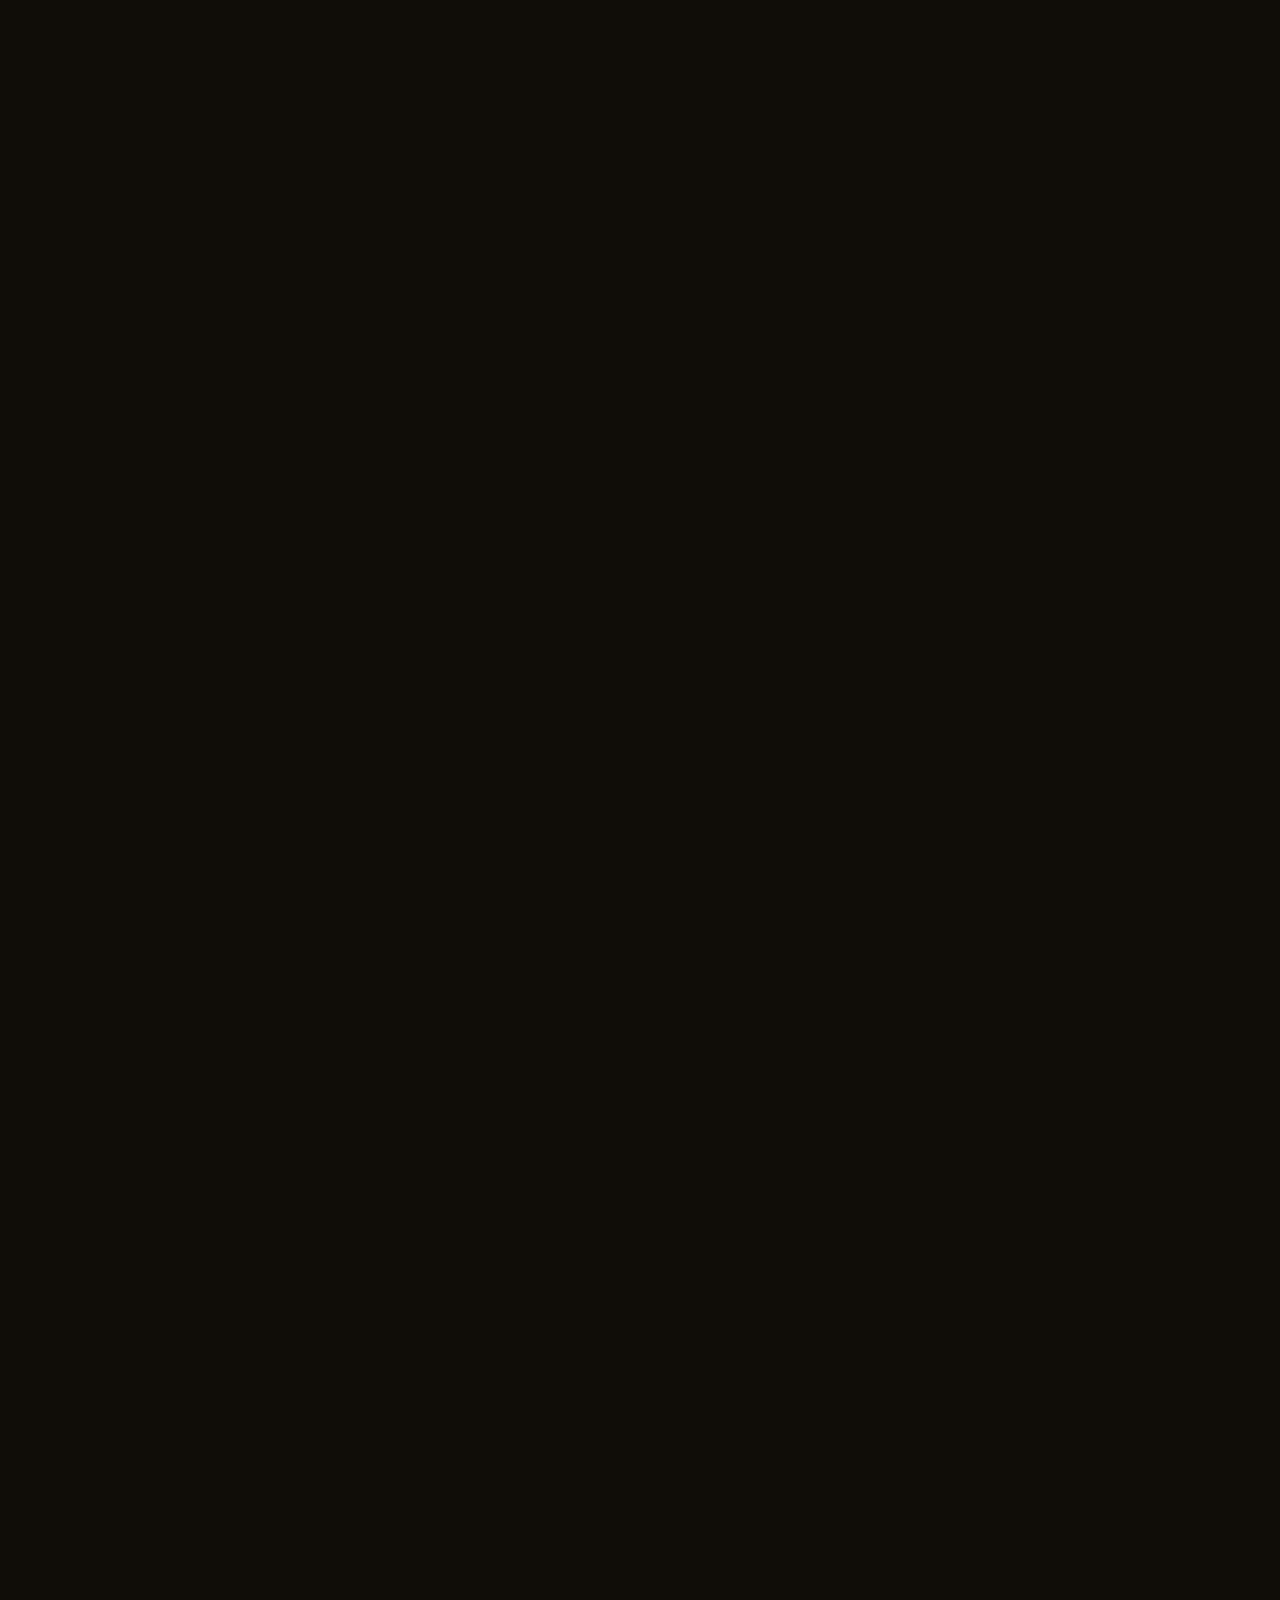
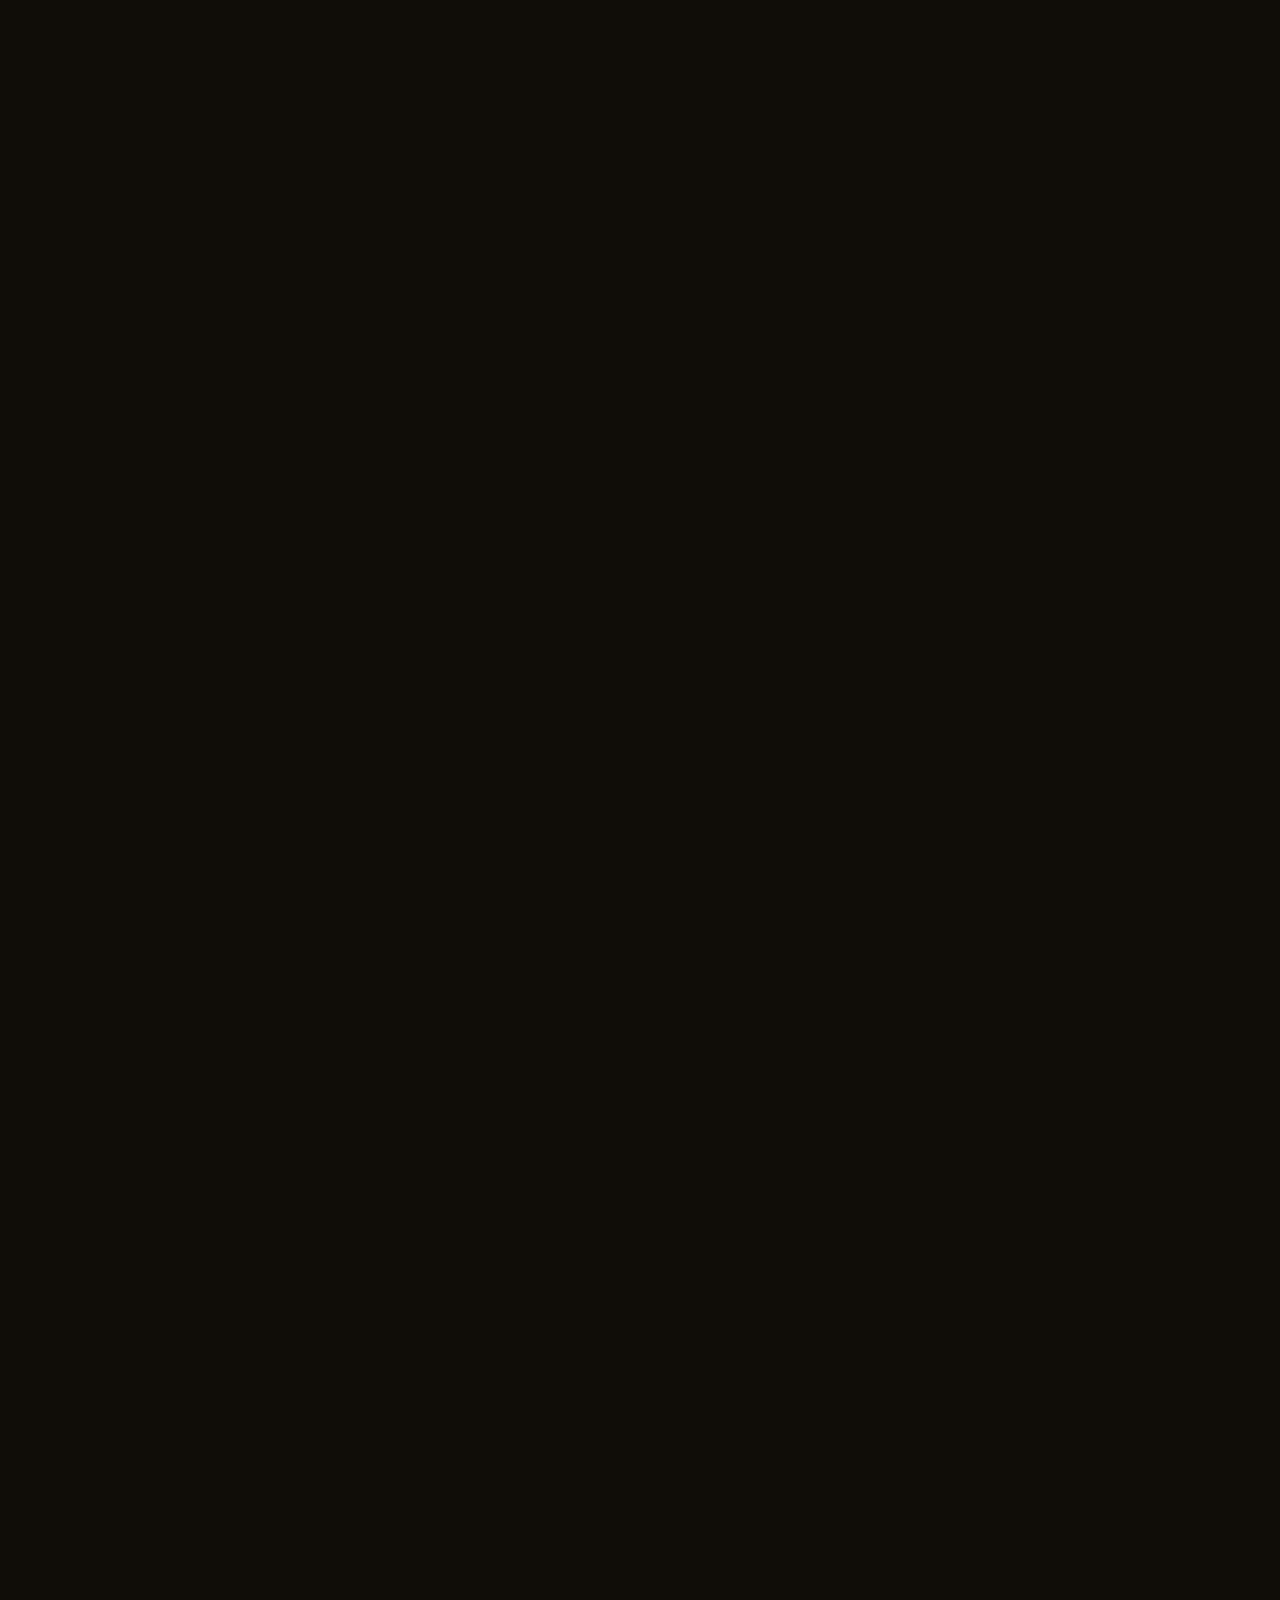
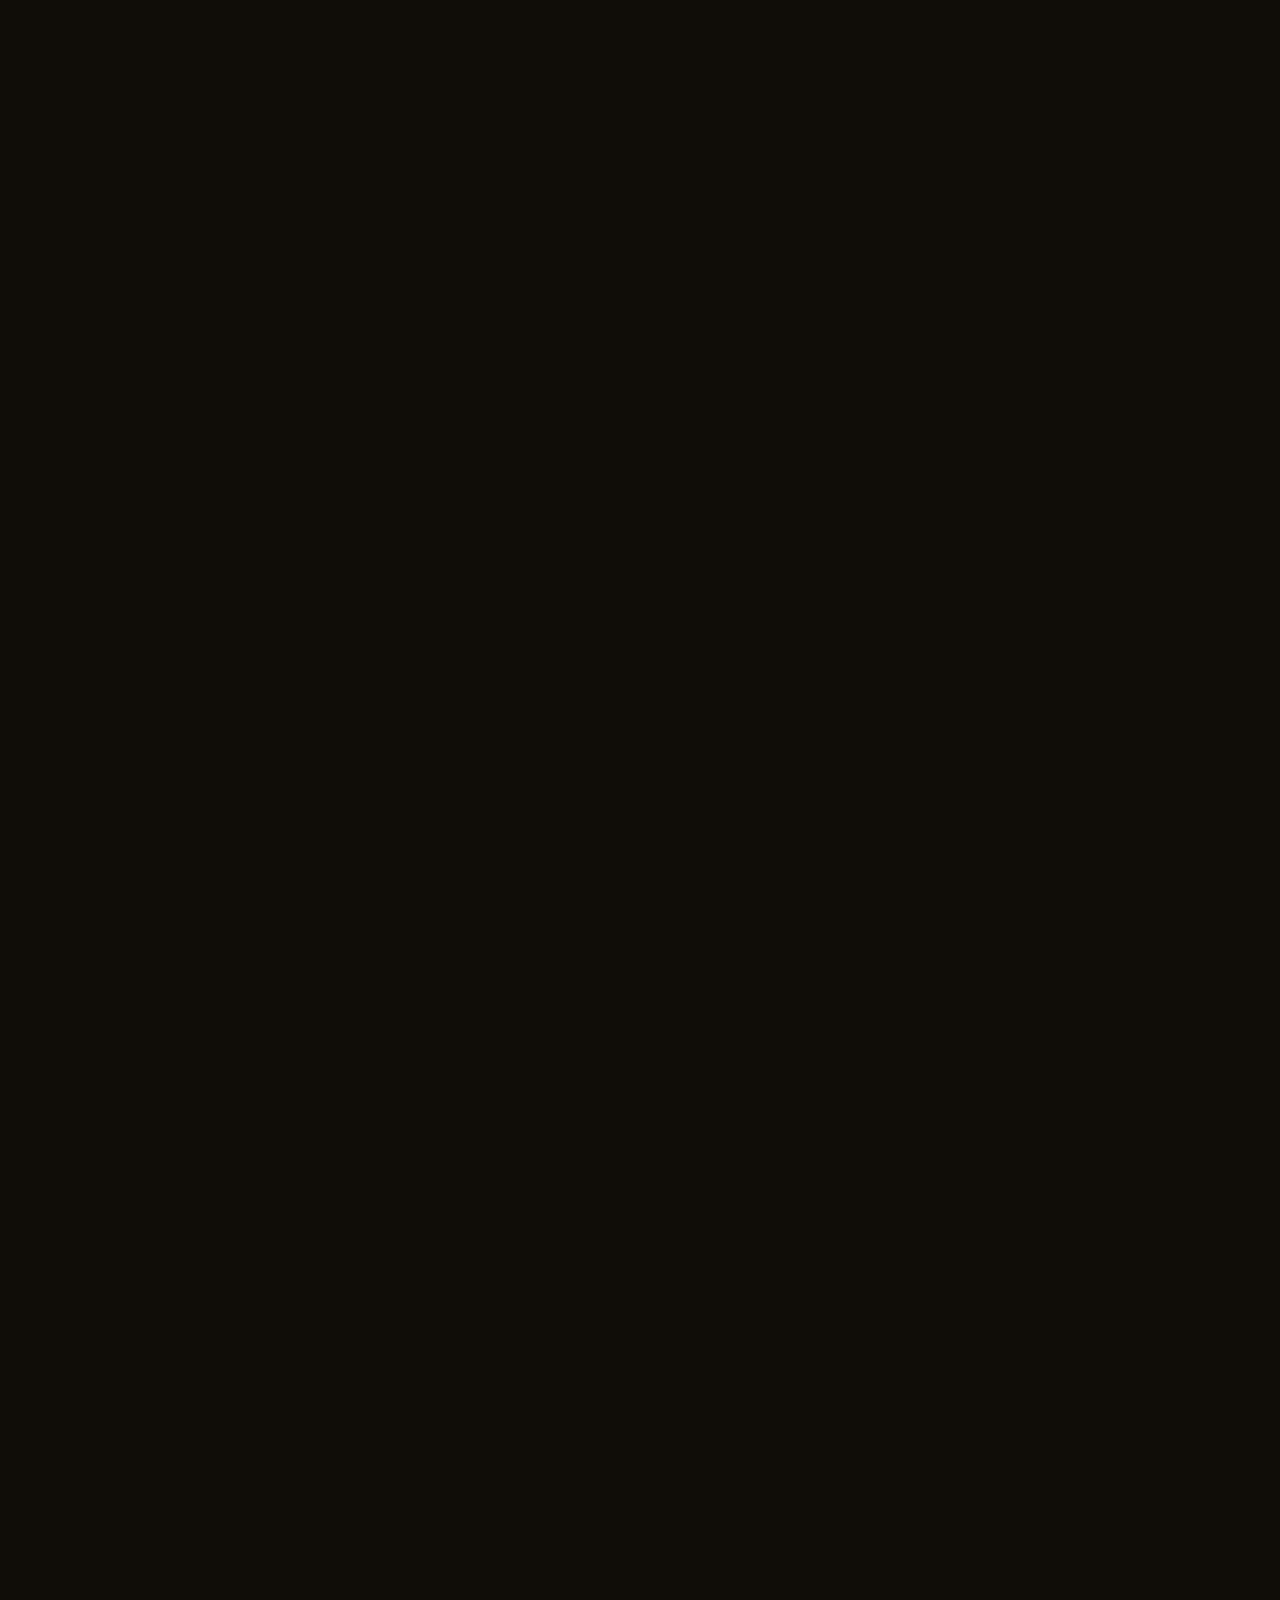
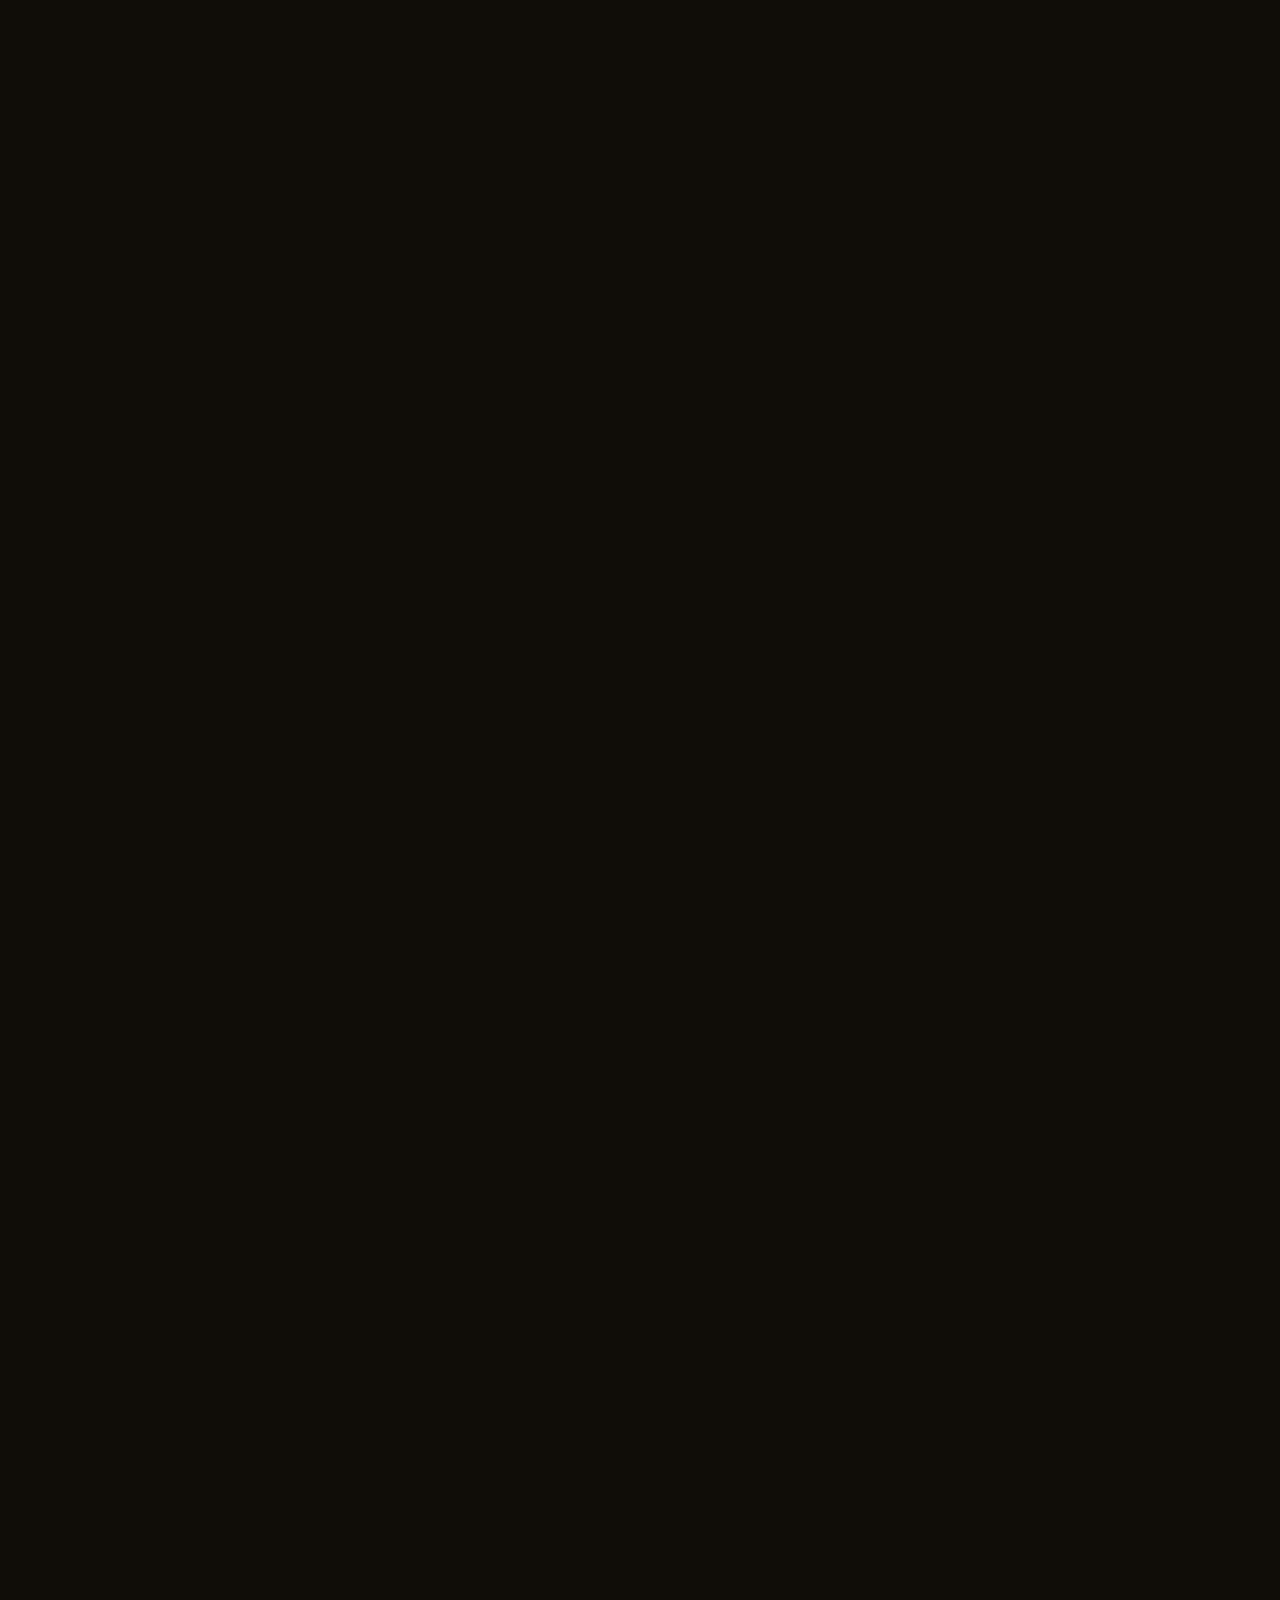
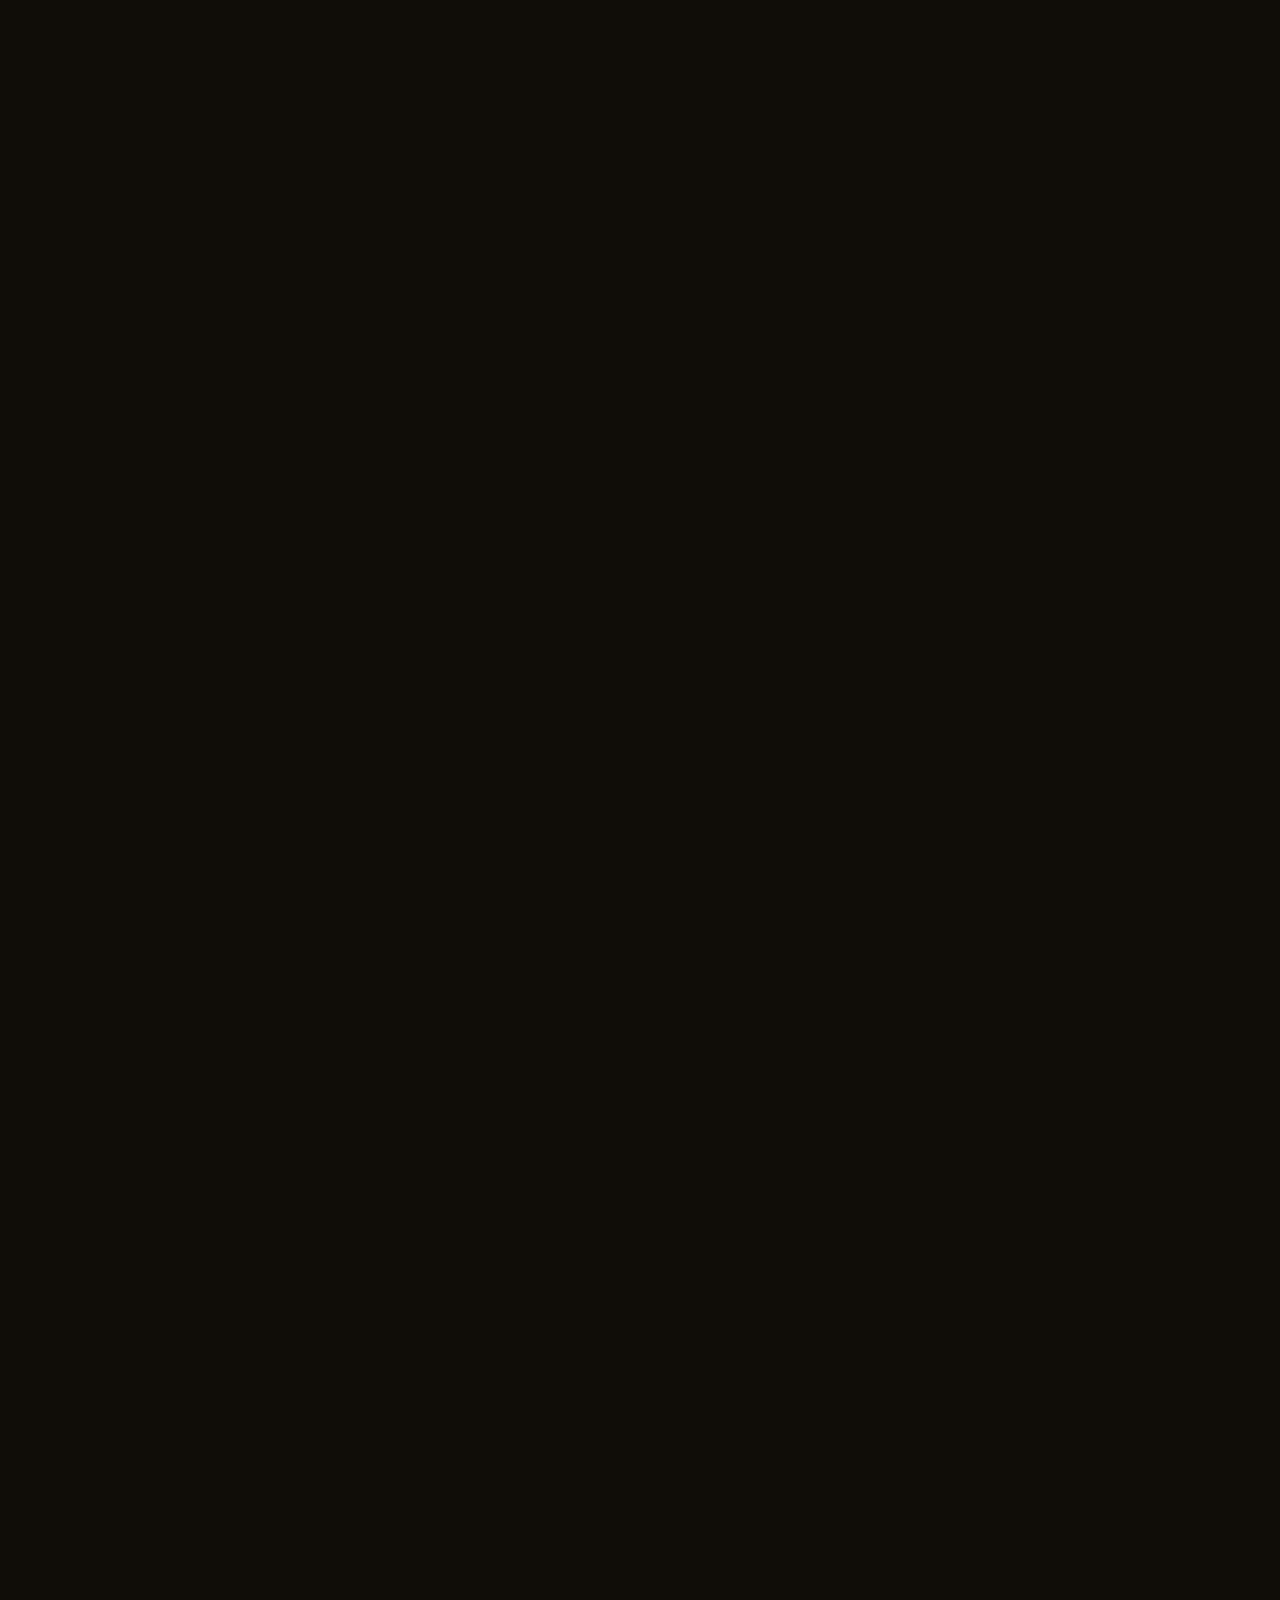
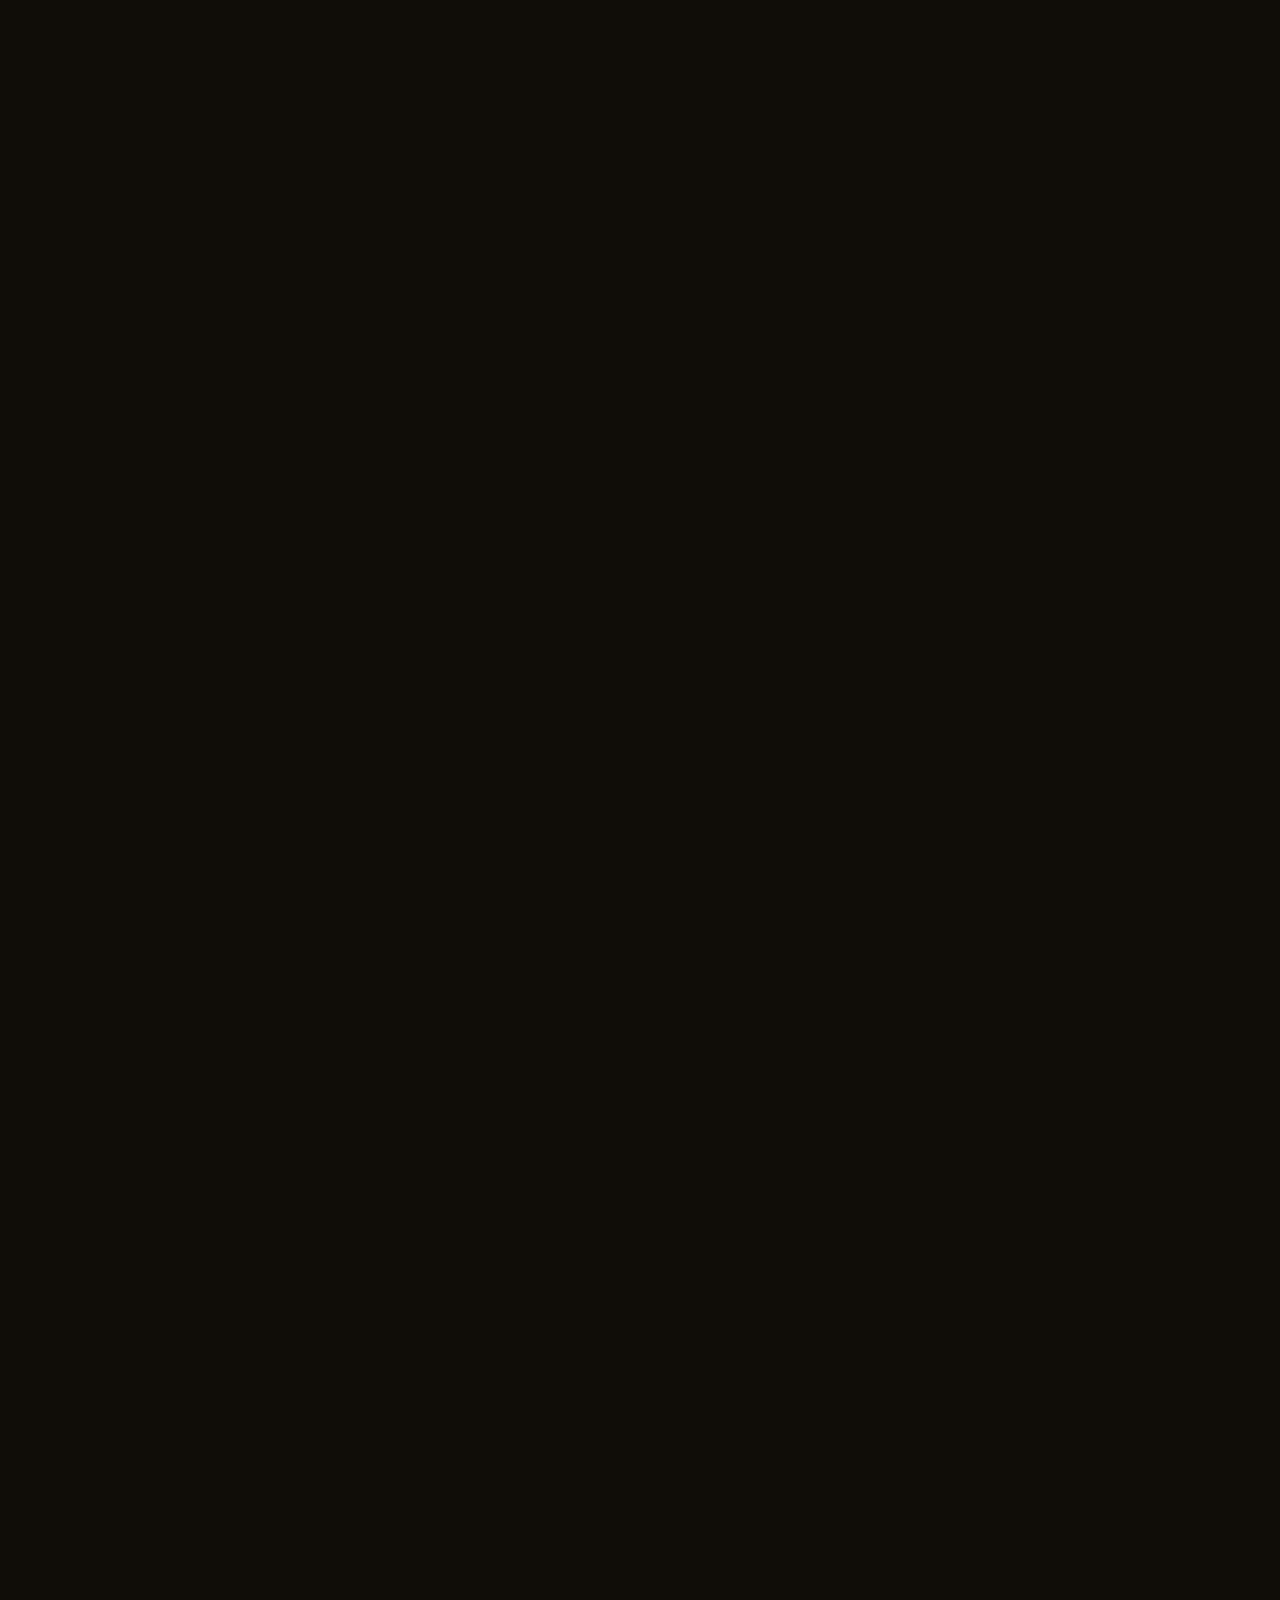
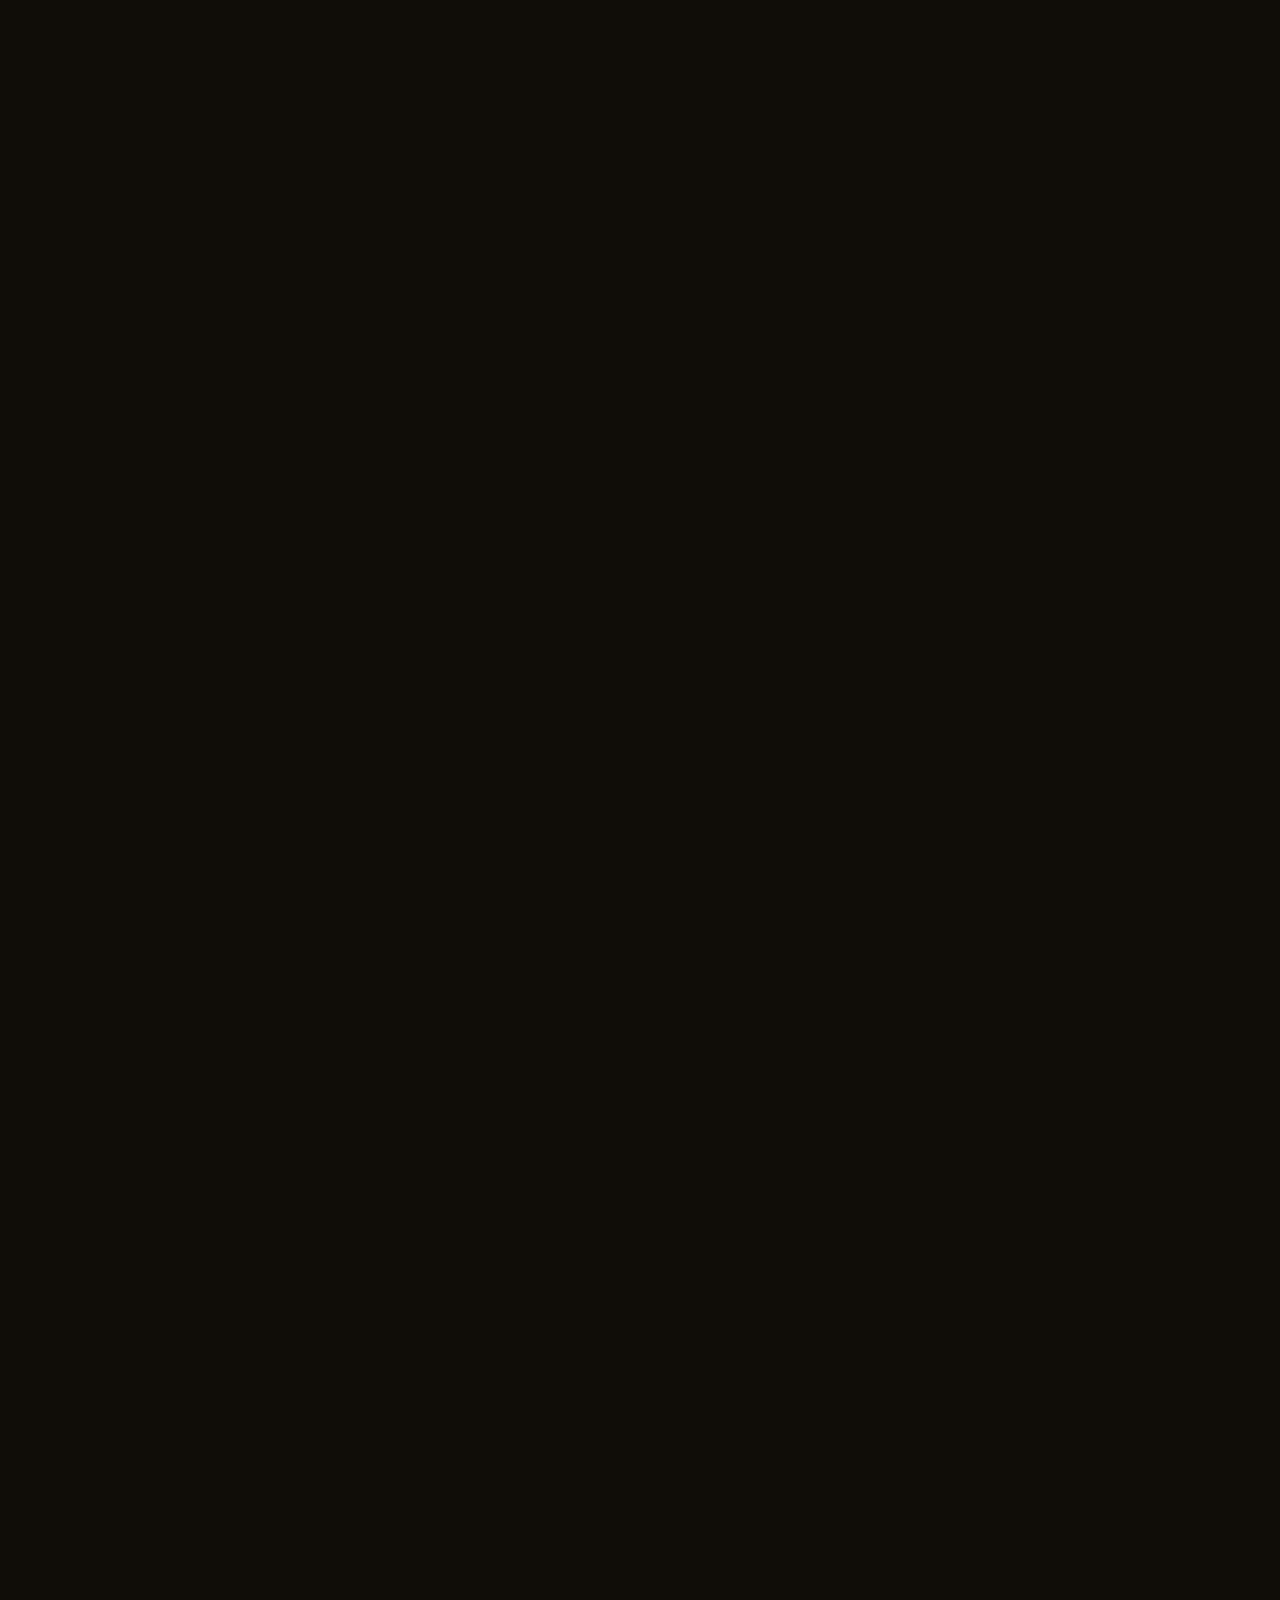
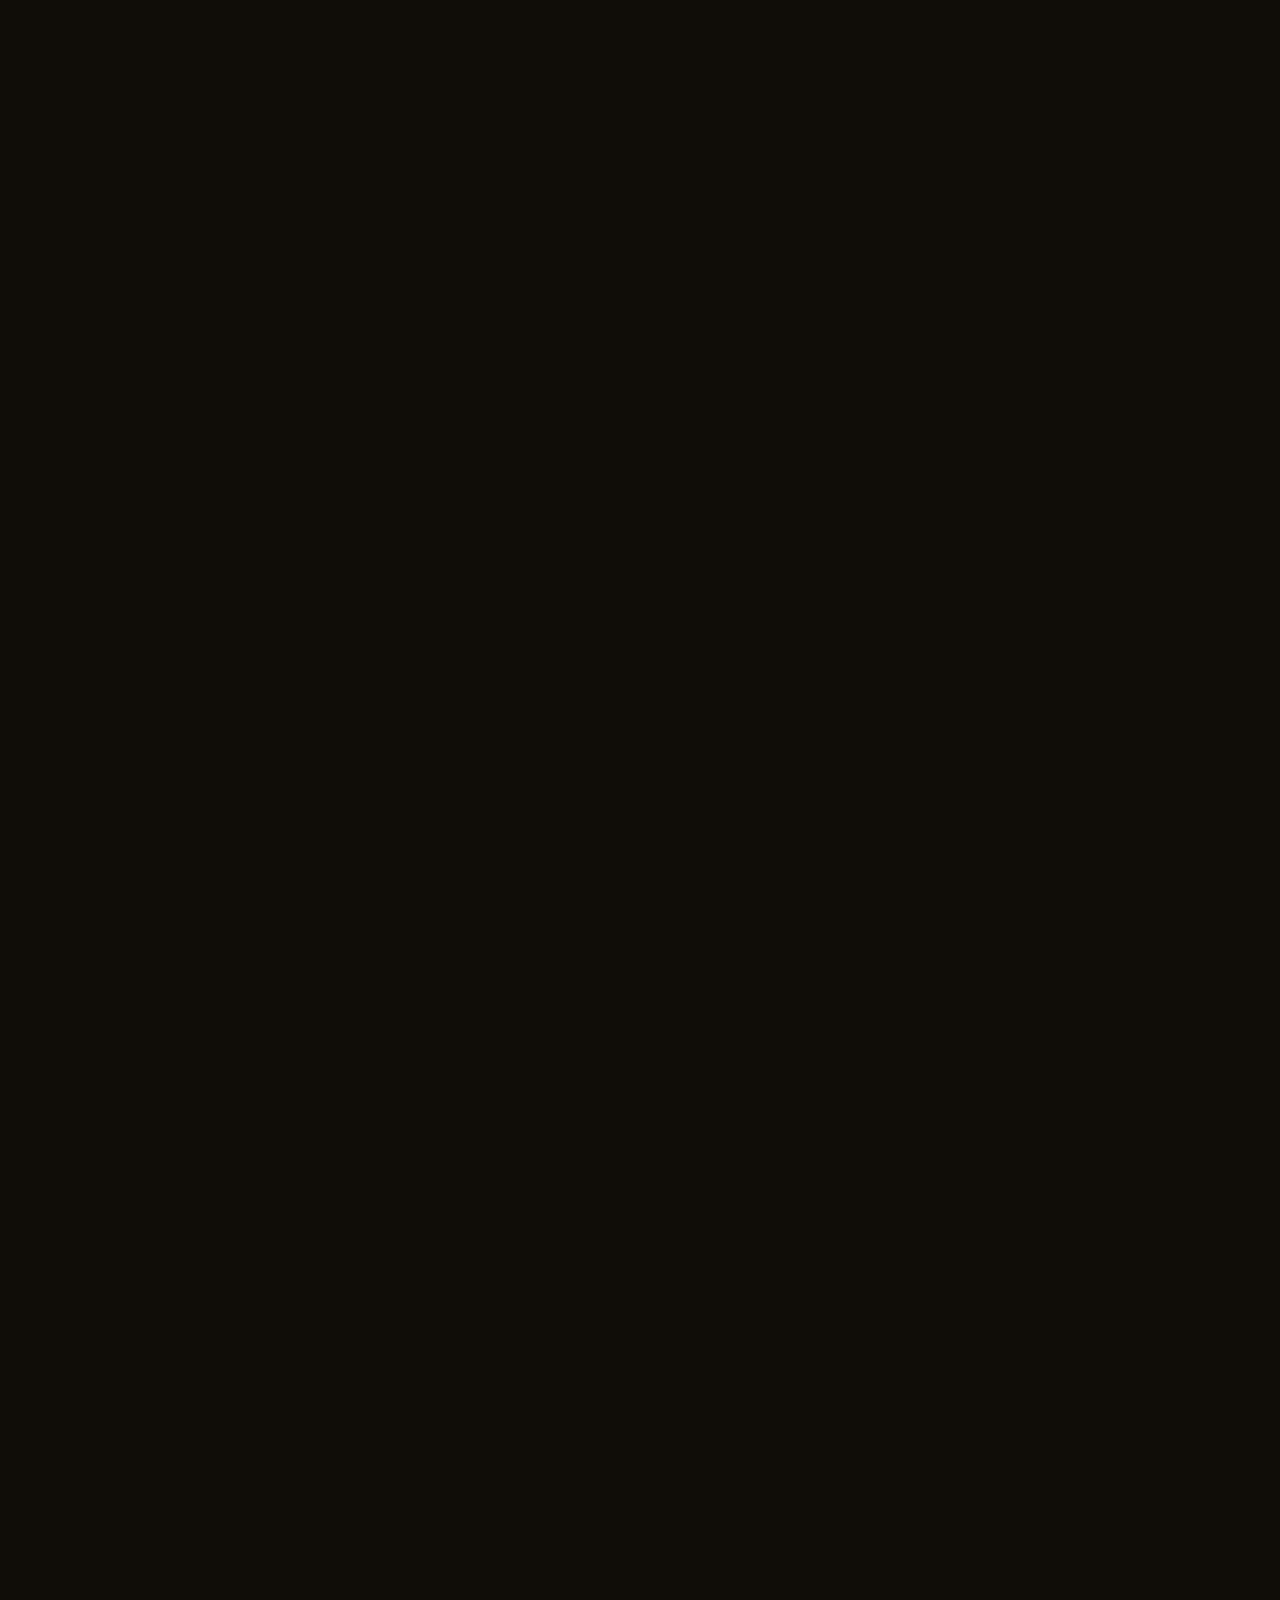
<file: youtubeInterface.html>
<!DOCTYPE html>
<html lang="en">
<head>
    <meta charset="UTF-8">
    <meta name="viewport" content="width=device-width, initial-scale=1.0">
    <title>carte.com</title>
   
      <style>
         .page{height: 300px;
            width: 100%;
            display: flex;
            gap: 20px;
           flex-wrap: wrap;
            flex-direction: row;
            background-color: #100C08;
        }
        .sign{text-align: end;

        }
        .temp{height:45px;
                width: 45px;
                border-radius: 45px;
                color: aliceblue;
                align-self: center;
                padding-top: 0px;
                padding-left: 370px;
                align-items: center;
                text-align: center;
                position:absolute;
                justify-content: center;
                display: flex;
            }
                

                
        .card{height: 300px;
                    width: 420px;
                    min-width: 400px;
                    background-color: #100C08;
                    border-radius: 20px;
                  
        }
        .shorts{height: 500px;
                    width: 200px;
                    min-width: 190px;
                    background-color:#100C08;
                    border-top-left-radius: 20px;
                     border-top-right-radius: 20px;
                    margin-bottom: 25px;
        }
        .video-image{height: 200px;
            width: 100%;
           border-top-left-radius: 18px;
           border-top-right-radius: 18px;
            min-width: 100%;
            object-fit: cover;
            position: relative;
            color: aliceblue;
        }
        .short-image{height: 420px;
            width: 100%;
           border-top-left-radius: 18px;
           border-top-right-radius: 18px;
            min-width: 100%;
            object-fit: cover;
            
        }
        .part2{height: 110px;
            width: 100%;
            background-color:#100C08;
            display: flex;
            color: aliceblue;
            border-bottom-left-radius: 18px;
            border-bottom-right-radius: 18px;

        }
    
        
                
        
        .part{height:70px;
            width: 100%;
            background-color:#100C08;
            display: flex;
            color: aliceblue;
            border-bottom-left-radius: 18px;
            border-bottom-right-radius: 18px;

        }
        .image-profil{width: 50px;
            height: 50px;
            border-radius: 50px;
          background-color: #100C08;
            margin-right: 5px;
            
        }
        .profil{width: 40px;
            height: 40px;
            border-radius: 40px;
            object-fit: cover;}
            p{margin: 0px;}
            .menu{height: 2000px;
                width:100px;
                background-color: #100C08;
position: fixed;
top: 50px;
left: 0px;
            }

           

            .corp{display: flex;
              
            }
            .tete{
                width: 100%;
                position: fixed;
               top: 0px;
                background-color: #100C08;
                left: 0px;
                z-index: 1;

            }
            .rech{display: flex;
                width: 100%;
                
               top: 0px;
                background-color: #100C08;

            }
            .youtube{height: 40px;
                    width: 30%;
                    min-width: 190px;
                    background-color: #100C08;
            }
            .search{height: 45px;
                width: 40%;
                min-width: 10px;
                    background-color:#100C08;
                    flex: 1;
                    display: flex;
                    
                    
            }
            .sign{height: 40px;
                width: 30%;
                background-color: #100C08;
               
            }
          

            
            .option{display: flex;
                    gap: 20px;
                    margin-left: 150px;
                    margin-right: 20px;
                    margin-bottom: 20px;
                    top: 250px;
                  
            }
            @media(max-width:1000px){
                .op{
                    display: none;
                }
              
            }
            .option > div {
    height: 35px;
    background-color: rgba(128, 128, 128, 0.336);
    border-radius: 10px;
    text-align: center;
    align-content: center;
    margin: 5px 4px;
    color: aliceblue;
    padding-left: 5px;
    padding-right: 5px;
}
.option>div:hover{background-color: #673339;
    cursor: pointer;

}
           
        .short{height: 40px;
            width: 1900px;
            background-color:#100C08;

        }
       
       .back{background-color: #100C08;
        height: 20000px;
      

       }
       input{height: 33px;
        width:100%;
        border-radius: 20px;
        flex: 1;
        margin-top: 3px;
        background-color: #100C08;
        border-color: aliceblue;
       
       }
       input::placeholder{color: aliceblue;  
                            padding-left: 5px;

       }
       .voice{height: 35px;
        width: 35px;
        border-radius: 35px;
        background-color: rgb(155, 30, 30);
     
       margin-left: 2px;
       min-width: 35px;
       margin-right: 20px;
       }
       body{padding-top: 100px;
padding-left: 200px;
background-color: #100C08;
       }
       .notif{vertical-align:super;
             

       }
      
      
      </style>
</head>
<body>
    <div class="back">
    <div class="tete">
       <div class="rech">
                <div class="youtube">
                    <img src="logo.png" alt="">
                </div>
                <div class="search">
                    
                        <input type="text" placeholder="search"> 
                  
                   
                </div>
                 <div class="voice">
                    <img src="logovoice.png" alt="">
                 </div>
                <div class="sign">
                    <samp class="notif"></samp> 
                    <img  src="sign.png" alt="">
                </div>
</div>
<div class="op">
            <div class="option">
                <div >ALL</div>
                <div >Music</div>
                <div >African Music</div>
                <div>Scorpion</div>
                <div>Wendyyy</div>
                <div>Baky</div>
                <div>Technelogie</div>
                <div>Accilaire</div>
                <div>rap Creole</div>
                <div>Mix</div>
                <div >Mixes</div>
                <div >Contemporary R&B</div>
                <div >frenche hip hop Music</div>
                <div >Live</div>
                <div >Albums</div>
                <div >Freestyle Rap</div>
                <div >Comtenporary world</div>
            </div>
</div>
    </div>

    
    <div class="corp">

         
        <div class="menu">
            <div class="bwatmenu"><img src="aceuil.png" alt=""></div>
            <div class="bwatmenu"><img src="Shortmenu.png" alt=""></div>
            <div class="bwatmenu"><img src="Abonnement.png" alt=""></div>
            <div class="bwatmenu"><img src="Vous.png" alt=""></div>
            <div class="bwatmenu"><img src="Historique.png" alt=""></div>
            
        </div>

           

            <div class="page">
                    <div class="card">
                
                        <img class="video-image" src="magicienbaky.webp" alt="">
                        <div class="temp">3:35</div>
                        <div class="part2">
                        
                            <div class="image-profil">
                                <img class="profil" src="baky.webp" alt="">
                            </div>
                            <div class="tet-video-description">Non video a 
                                <p>non page la</p>
                                <p>kantite moun ki we ak renmen videyo a</p>
                            </div>
                         </div>   
                    </div>
                <div class="card">
                    <img class="video-image" src="sponsorwendyyy.webp" alt="">
                
                <div class="temp">4:35</div>
                    <div class="part2">
                        <div class="image-profil">
                            <img class="profil" src="teddy.jpg" alt="">
                        </div>
                        <div class="tet-video-description">Non video a 
                            <p>non page la</p>
                            <p>kantite moun ki we ak renmen videyo a</p>
                        </div>
                    </div>
                </div>
                <div class="card">
                    <img class="video-image" src="ronaldo.webp" alt="">
                    <div class="temp">14:35</div>
                    <div class="part2">
                        <div class="image-profil">
                            <img class="profil" src="ronaldo.webp" alt="">
                        </div>
                        <div class="tet-video-description">Non video a 
                            <p>non page la</p>
                            <p>kantite moun ki we ak renmen videyo a</p>
                        </div>
                    </div>
                </div>
                <div class="card">
                    <img class="video-image" src="mula.webp" alt="">
                    <div class="temp">4:55</div>
                    <div class="part2">
                        <div class="image-profil">
                            <img class="profil" src="mula.webp" alt="">
                        </div>
                        <div class="tet-video-description">Non video a 
                            <p>non page la</p>
                            <p>kantite moun ki we ak renmen videyo a</p>
                        </div>
                    </div>
                    
                </div>
                <div class="short">
                    <img src="short.png" alt="">
                </div>

                <div class="shorts">
                    <img class="short-image" src="vini.webp" alt="">
                    <div class="part">
            
                        <div class="tet-video-description">Non video a 
                            <p>non page la</p>
                            <p>kantite moun ki we ak renmen videyo a</p>
                        </div>
                    </div>
                </div>
                <div class="shorts">
                    <img class="short-image" src="yamal.webp" alt="">
                    <div class="part">
                
                        <div class="tet-video-description">Non video a 
                            <p>non page la</p>
                            <p>kantite moun ki we ak renmen videyo a</p>
                        </div>
                    </div>
                </div>
                <div class="shorts">
                    <img class="short-image" src="real.webp" alt="">
                    <div class="part">
                
                        <div class="tet-video-description">Non video a 
                            <p>non page la</p>
                            <p>kantite moun ki we ak renmen videyo a</p>
                        </div>
                    </div>
                </div>
                <div class="shorts">
                    <img class="short-image" src="baky.webp" alt="">
                    <div class="part">
                
                        <div class="tet-video-description">Non video a 
                            <p>non page la</p>
                            <p>kantite moun ki we ak renmen videyo a</p>
                        </div>
                    </div>
                </div>
                <div class="shorts">
                    <img class="short-image" src="oar2.avif" alt="">
                    <div class="part">
                
                        <div class="tet-video-description">Non video a 
                            <p>non page la</p>
                            <p>kantite moun ki we ak renmen videyo a</p>
                        </div>
                    </div>
                </div>
                <div class="shorts">
                    <img class="short-image" src="rema.avif" alt="">
                    <div class="part">
                
                        <div class="tet-video-description">Non video a 
                            <p>non page la</p>
                            <p>kantite moun ki we ak renmen videyo a</p>
                        </div>
                    </div>
                </div>
                <div class="shorts">
                    <img class="short-image" src="bigshow.avif" alt="">
                    <div class="part">
                
                        <div class="tet-video-description">Non video a 
                            <p>non page la</p>
                            <p>kantite moun ki we ak renmen videyo a</p>
                        </div>
                    </div>
                </div>
                <div class="shorts">
                    <img class="short-image" src="dash.webp" alt="">
                    <div class="part">
                
                        <div class="tet-video-description">Non video a 
                            <p>non page la</p>
                            <p>kantite moun ki we ak renmen videyo a</p>
                        </div>
                    </div>
                </div>
            <div class="card">
                    <img class="video-image" src="vanessa.webp" alt="">
                    <div class="temp">4:15</div>
                    <div class="part2">
                        <div class="image-profil">
                            <img class="profil" src="vanessa.webp" alt="">
                        </div>
                        <div class="tet-video-description">Non video a 
                            <p>non page la</p>
                            <p>kantite moun ki we ak renmen videyo a</p>
                        </div>
                    </div>
                    
                </div>
            <div class="card">
                    <img class="video-image" src="toxic.webp" alt="">
                    <div class="temp">4:35</div>
                    <div class="part2">
                        <div class="image-profil">
                            <img class="profil" src="toxic.webp" alt="">
                        </div>
                        <div class="tet-video-description">Non video a 
                            <p>non page la</p>
                            <p>kantite moun ki we ak renmen videyo a</p>
                        </div>
                    </div>
                    
                </div>
                <div class="card">
                    <img class="video-image" src="awoyo.jpg" alt="">
                    <div class="temp">4:05</div>
                    <div class="part2">
                        <div class="image-profil">
                            <img class="profil" src="awoyo.jpg" alt="">
                        </div>
                        <div class="tet-video-description">Non video a 
                            <p>non page la</p>
                            <p>kantite moun ki we ak renmen videyo a</p>
                        </div>
                    </div>
                    
                </div>
                <div class="card">
                    <img class="video-image" src="gwobidon.avif" alt="">
                    <div class="temp">3:05</div>
                    <div class="part2">
                        <div class="image-profil">
                            <img class="profil" src="gwobidon.avif" alt="">
                        </div>
                        <div class="tet-video-description">Non video a 
                            <p>non page la</p>
                            <p>kantite moun ki we ak renmen videyo a</p>
                        </div>
                    </div>
                    
                </div>
                <div class="card">
                    <img class="video-image" src="stan.webp" alt="">
                    <div class="temp">4:25</div>
                    <div class="part2">
                        <div class="image-profil">
                            <img class="profil" src="stan.webp" alt="">
                        </div>
                        <div class="tet-video-description">Non video a 
                            <p>non page la</p>
                            <p>kantite moun ki we ak renmen videyo a</p>
                        </div>
                    </div>
                    
                </div>
                <div class="card">
                    <img class="video-image" src="teddy.jpg" alt="">
                    <div class="temp">4:35</div>
                    <div class="part2">
                        <div class="image-profil">
                            <img class="profil" src="teddy.jpg" alt="">
                        </div>
                        <div class="tet-video-description">Non video a 
                            <p>non page la</p>
                            <p>kantite moun ki we ak renmen videyo a</p>
                        </div>
                    </div>
                    
                </div>
                <div class="card">
                    <img class="video-image" src="kitemale.avif" alt="">
                    <div class="temp">3:31</div>
                    <div class="part2">
                        <div class="image-profil">
                            <img class="profil" src="kitemale.avif" alt="">
                        </div>
                        <div class="tet-video-description">Non video a 
                            <p>non page la</p>
                            <p>kantite moun ki we ak renmen videyo a</p>
                        </div>
                    </div>
                    
                </div>
                <div class="card">
                    <img class="video-image" src="troubleboy.avif" alt="">
                    <div class="temp">4:45</div>
                    <div class="part2">
                        <div class="image-profil">
                            <img class="profil" src="troubleboy.avif" alt="">
                        </div>
                        <div class="tet-video-description">Non video a 
                            <p>non page la</p>
                            <p>kantite moun ki we ak renmen videyo a</p>
                        </div>
                    </div>
                </div>

                </div>
                
    </div>
</div>
</div>
    
</div>
</body>
</html>
</file>
<file: style.css>
.background{height: 900px;
            height: 1800px;
            border-radius: 10px;
            color: aliceblue;
            background-color: #ca7c2e;
            display: flex;
            flex-wrap: wrap;
            padding-top: 0px;
        }
        .titre{height: 45px;
            width: 100%;
            background-color: blue;
            display: flex;
            border-radius: 10px;
            position: fixed;
           
        }
        .youtube{width: 20%;
        height: 100%;
        border-top-left-radius: 10px;
        background-color: red;
    }
        

        .search{width: 60%;
            height: 100%;
            background-color: #333333;
            display: flex;
          

        }
        .recherche{height: 90%;
            width: 80%;
            border-radius: 20px;
            background-color:rgba(128, 128, 128, 0.336);
            
            margin-left: 40px;
            margin-top: 3px;
        }
        .voice{height: 90%;
            width: 5%;
            border-radius: 30px;
            background-color: rgba(128, 128, 128, 0.336);
            margin-left: 10px;
              margin-top: 3px;
        }
        .sign{width: 20%;
            height: 100%;
            background-color: rgb(168, 24, 24);
            border-top-right-radius: 10px;
        }
        .gwancorp{height: 400px;
            width:1990px;
         color: aliceblue;
            display: flex;
            flex-wrap: wrap;
            gap: 20px;
           
        }
       
body{display: flex;
    flex-wrap: wrap;
background-color: #333333;

}
.lesvideo{height: 1000px;
    width: 1900px;
    display: flex;
    flex-wrap: wrap;
background-color: #912222;
gap: 20px;


}
.temp{height:45px;
    width: 45px;
    border-radius: 45px;
    background-color: #7a4242;
    align-self: center;
   top: 350px;
   left: 520px;
   align-content: center;
   text-align: center;
    position:absolute;}
    /*.menu{height: 1900px;
        width: 100px;
        background-color: #c01c1c;
position: fixed;
    }    */
       
       
        .option{width: 2000px;
            height: 30px;
            background-color:#333333;
            display: flex;
            gap: 10px;
            padding-top: 4px;
            margin-top: 60px;

        }
        .op1{width:7% ;
            height: 82%;
            background-color: rgba(128, 128, 128, 0.336);
            border-radius: 10px;
            margin-left: 4px;
            text-align: center;
           align-content: center;
        }
        .op2{width:11% ;
            height: 82%;
            background-color: rgba(128, 128, 128, 0.336);
            border-radius: 10px;
             text-align: center;
             align-content: center;
        }
        .op3{width:20% ;
            height: 82%;
            background-color:rgba(128, 128, 128, 0.336);
            border-radius: 10px;
             text-align: center;
             align-content: center;
        }
        .op4{width:15% ;
            height: 82%;
            background-color:rgba(128, 128, 128, 0.336);
            border-radius: 10px;
             text-align: center;
             align-content: center;
        }
        .op5{width:21% ;
            height: 82%;
            background-color: rgba(128, 128, 128, 0.336);
            border-radius: 10px;
             align-content: center;
              text-align: center;
        }
        .op6{width:26% ;
            height: 82%;
            background-color: rgba(128, 128, 128, 0.336);
            border-radius: 10px;
             align-content: center;
              text-align: center;
        }
        .op7{width:9% ;
            height: 82%;
            background-color:rgba(128, 128, 128, 0.336);
            border-radius: 10px;
             text-align: center;
             align-content: center;
        }
        .op8{width:8% ;
            height: 82%;
            background-color:rgba(128, 128, 128, 0.336);
            border-radius: 10px;
             text-align: center;
             align-content: center;
        }
        .op9{width:18% ;
            height: 82%;
            background-color: rgba(128, 128, 128, 0.336);
            border-radius: 10px;
             align-content: center;
              text-align: center;
        }
        .op10{width:23% ;
            height: 82%;
            background-color:rgba(128, 128, 128, 0.336);
            border-radius: 10px;
             text-align: center;
             align-content: center;
        }
        
        .video{height: 380px;
            width:560px;
            min-height: 380px;
            min-width: 560px;
            border-radius: 20px;
            background-color: #333333;
            margin-top: 10px;
            
        }
        
    .via{height: 266px;
        width: 560px;
    margin: 0px;
   border-radius: 20px;
    background-color: #bb3232;
}
.video-image{height: 266px;
            width: 560px;
            border-radius: 20px;
            object-fit: cover;
            position: relative;
}
.image-profil{width: 50px;
            height: 50px;
            border-radius: 50px;
          background-color: rgb(197, 168, 39);
margin-right: 9px;
        }
         .profil{width: 50px;
            height: 50px;
            border-radius: 50px;
            object-fit: cover;}
            p{margin: 0px;}
    .info{height: 30%;
        width: 100%;
        background-color:#333333;
        border-bottom-right-radius: 10px;
        border-bottom-left-radius: 10px;
        display: flex;
      
        
    }
    .tet-video-description{height: 100px;
    width: 300px;}
   .inf1{height: 100%;
        width: 95%;
}
   .infoG{height: 100%;
width: 80%;

background-color: aliceblue;
}

    .logo{height: 35px;
        width: 35px;
        border-radius: 30px;
        background-color: black;
        margin-right: 10px;
       
        
    }
        
    .videoshort{display: flex;
        height: 540px;
        width: 1800px;
        background-color: #7a4242;
        gap: 18px;
        border-bottom-right-radius: 10px;
        justify-content: center;
    }
    .shot{width: 300px;
        height: 500px;
        border-radius: 10px;
        background-color: rgba(21, 45, 59, 0.781);
        margin-top: 10px;
    }

    .infpoint{margin-top: 30px;
            display: flex;
                            margin-left: 50px;
                            height: 80px;
                            width: 300px;
                            border-radius: 20px;
                            background-color: #333333;
                            position: absolute;
                            opacity: 1;

                            }
</file>
